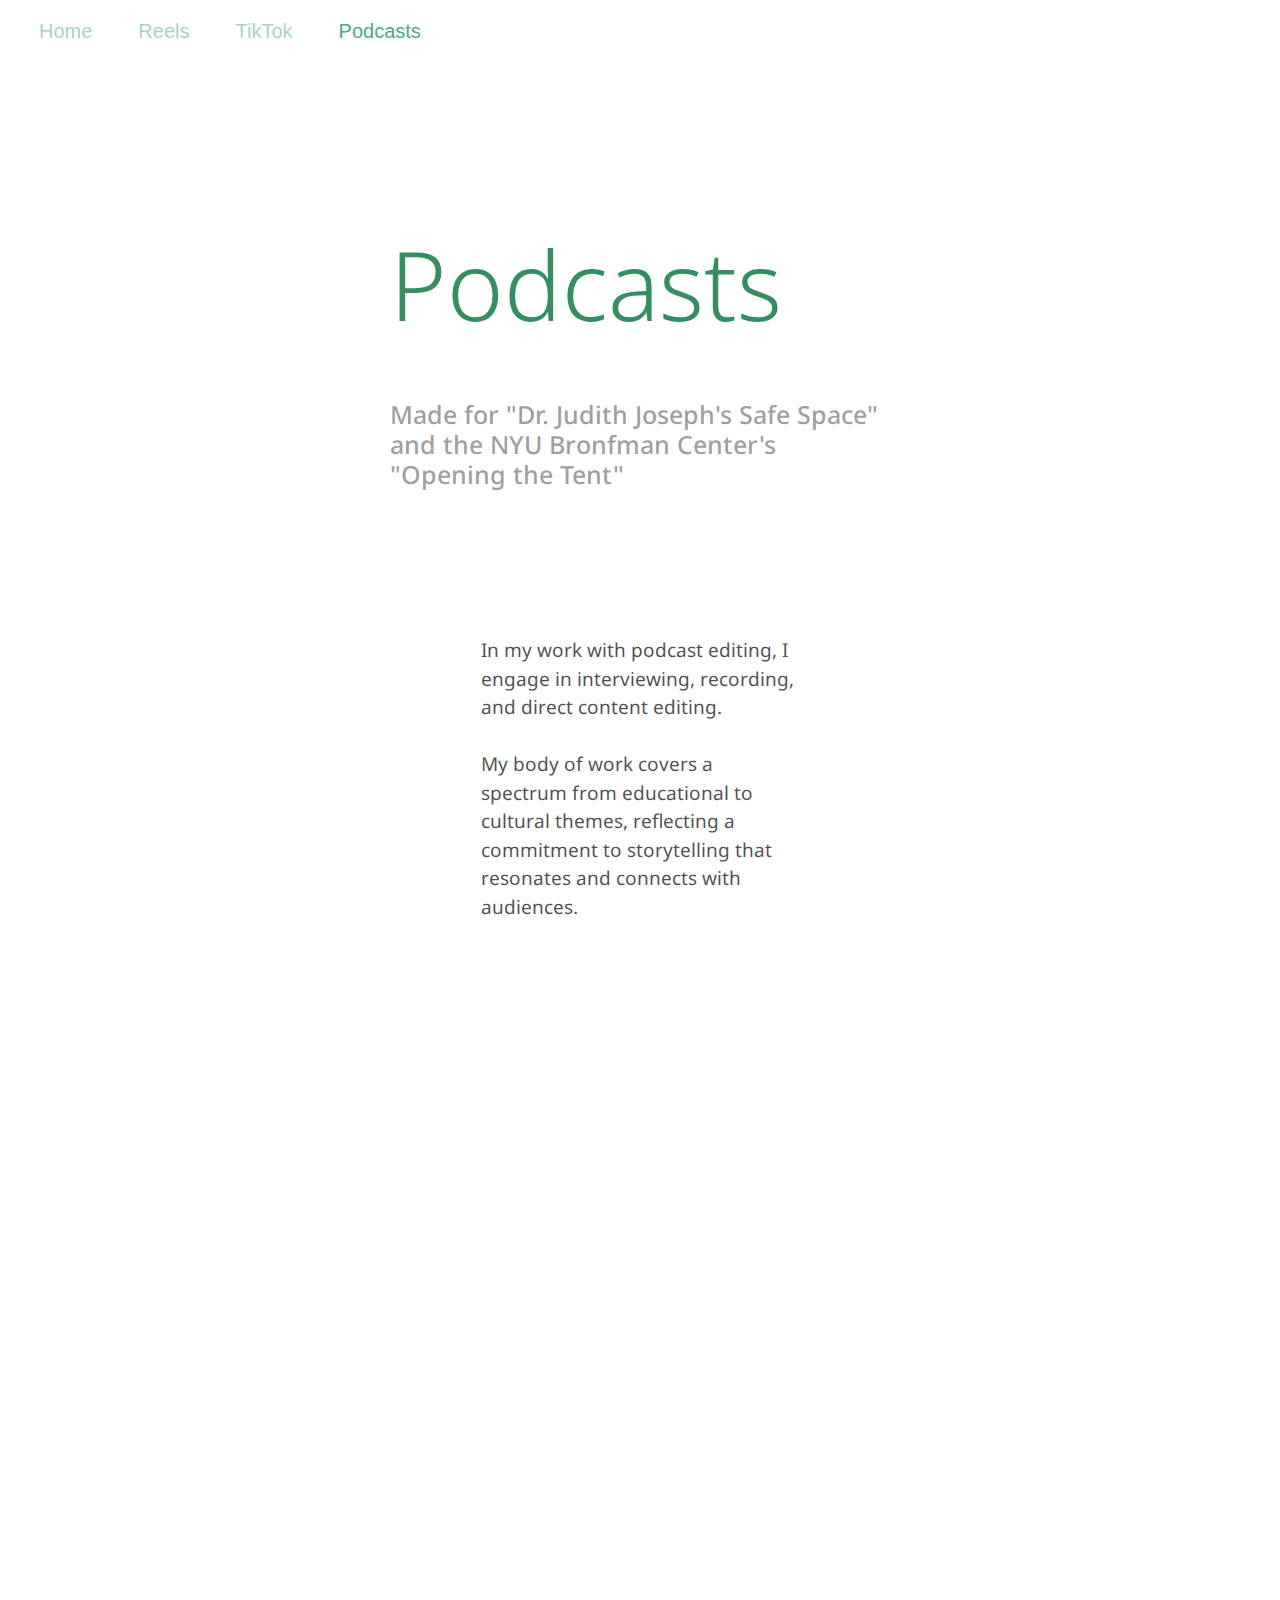
<file: Code/Podcasts.html>
<!DOCTYPE html>
<html lang="en">
  <head>
    <meta charset="UTF-8">
    <meta http-equiv="X-UA-Compatible" content="IE=edge">
    <meta name="viewport" content="width=device-width, initial-scale=1">
    <title>Bootstrap - Prebuilt Layout</title>

    <!-- Bootstrap -->
    <link href="css/bootstrap-4.4.1.css" rel="stylesheet">
    <link href="css/portfolio.css" rel="stylesheet" type="text/css">
	  
	<!-- Font stuff -->  
	<link rel="preconnect" href="https://fonts.googleapis.com">
	<link rel="preconnect" href="https://fonts.gstatic.com" crossorigin>
	<link rel="preconnect" href="https://fonts.googleapis.com">
	<link rel="preconnect" href="https://fonts.gstatic.com" crossorigin>
	<link href="https://fonts.googleapis.com/css2?family=Noto+Sans:ital@0;1&family=Nunito&family=Poppins:ital,wght@0,100;0,200;0,300;0,400;0,500;0,600;0,700;0,800;0,900;1,100;1,200;1,300;1,400;1,500;1,600;1,700;1,800;1,900&display=swap" rel="stylesheet">	
	  
	  
	  <style>
		  h1 {
			font-family: 'Poppins', sans-serif;
			padding-bottom: 50px;
			text-align: left;
		  }
		  h2 {
			font-family: 'Nunito', sans-serif;
		  }
		  h3 {
			font-family: 'Noto Sans', sans-serif;
		  }
		  h4 {
			font-family: 'Noto Sans', sans-serif;
			color: rgba(0,0,0, 0.4);
			font-size: 25px;
		  }		  
		  p {
			font-family: 'Noto Sans', sans-serif;
			font-size: 19px;
			color: rgba(0,0,0, 0.7);
			padding: 10px 91px;
		  }
    </style>

  </head>
  <body>
   <nav class="navbar navbar-expand-lg navbar-dark bg-dark">
       <div class="collapse navbar-collapse" id="navbarSupportedContent">
          <ul class="navbar-nav">
			  
             <li class="nav-item">
                <a class="nav-link" href="portfolioHome.html">Home <span class="sr-only">(current)</span></a>
             </li>
             
			  
			 <li class="nav-item">
                <a class="nav-link" href="TimeOutInsta1.html">Reels</a>
             </li>
			  
			  <li class="nav-item">
                <a class="nav-link" href="TimeOutTikTok1.html">TikTok</a>
             </li>
			  
			  <li class="nav-item active">
                <a class="nav-link" href="Podcasts.html">Podcasts</a>
             </li>
			  
			  
			 <!-- <li class="nav-item dropdown">
                <a class="nav-link dropdown-toggle" href="#" id="navbarDropdown" role="button" data-toggle="dropdown" aria-haspopup="true" aria-expanded="false">
                Social Media
                </a>
                <div class="dropdown-menu" aria-labelledby="navbarDropdown">
                   <a class="dropdown-item" href="TimeOutInsta1.html">Instagram Reels</a>
                   <a class="dropdown-item" href="TimeOutTikTok1.html">TikTok</a>
                   <!-- <div class="dropdown-divider"></div>
                   <a class="dropdown-item" href="#">Something else here</a> 
                </div>
             </li>
			  -->
             
             <!-- <li class="nav-item"> 
                <a class="nav-link disabled" href="#">Disabled</a>
             </li>
          </ul>
          <form class="form-inline my-2 my-lg-0">
             <input class="form-control mr-sm-2" type="search" placeholder="Search" aria-label="Search">
             <button class="btn btn-outline-success my-2 my-sm-0" type="submit">Search</button>
          </form> -->
       </div>
    </nav>

    <div class="jumbotron jumbotron-fluid text-center">
      <div class="profile-section">
	    <div class="header">
				<h1 class="display-1">Podcasts</h1>
			   <h4>Made for "Dr. Judith Joseph's Safe Space"<br>
			   and the NYU Bronfman Center's "Opening the Tent"</h4>
		   </div>
		   <div class="header">
				<p>In my work with podcast editing, I engage in interviewing, recording, and direct content editing. <br><br>My body of work covers a spectrum from educational to cultural themes, reflecting a commitment to storytelling that resonates and connects with audiences.</p>
	      </div>
      </div>
	</div>
		<section id="podcastBody">
			
		<!-- <h1>Dr. Judith Joseph's Safe Space Podcast</h1> -->
			
			<div class="podcast-container">
				
				<iframe style="border-radius:12px" src="https://open.spotify.com/embed/episode/2W9rc9r6mbjbJcilHF8Mc7?utm_source=generator" width="100%" height="152" frameBorder="0" allowfullscreen="" allow="autoplay; clipboard-write; encrypted-media; fullscreen; picture-in-picture" loading="lazy"></iframe>
				
				<iframe style="border-radius:12px" src="https://open.spotify.com/embed/episode/5dXcdsYZCyKM6DYrSRmTAU?utm_source=generator" width="100%" height="152" frameBorder="0" allowfullscreen="" allow="autoplay; clipboard-write; encrypted-media; fullscreen; picture-in-picture" loading="lazy"></iframe>
				
				<iframe style="border-radius:12px" src="https://open.spotify.com/embed/episode/2gwjyXI7DgrnPTKEYA5YVW?utm_source=generator" width="100%" height="152" frameBorder="0" allowfullscreen="" allow="autoplay; clipboard-write; encrypted-media; fullscreen; picture-in-picture" loading="lazy"></iframe>
			
				
			<!-- </div>
			
			  <div class="jumbotron jumbotron-fluid text-center">
       <h1 class="display-4"</h1>
		</div>
			
				<h1>The Bronfman Center's Opening the Tent Podcast</h1>
			
			<div class="video-container">
				
				<!--<audio controls>
		 			<source src="/Users/avery/Documents/Video Portfolio Website/Audio/Podcasts/Elias OTT.mp3" type="audio/mpeg">		
				</audio>
				
				<audio controls>
		 			<source src="/Users/avery/Documents/Video Portfolio Website/Audio/Podcasts/Tali OTT.mp3" type="audio/mpeg">		
				</audio>
				
				 <audio controls>
		 			<source src="/Users/avery/Documents/Video Portfolio Website/Audio/Podcasts/aaron barron ott.mp3" type="audio/mpeg">		
				</audio> -->
				
				<iframe style="border-radius:12px" src="https://open.spotify.com/embed/episode/2NrbEIJBegAT5DiAyJD8yD?utm_source=generator" width="100%" height="152" frameBorder="0" allowfullscreen="" allow="autoplay; clipboard-write; encrypted-media; fullscreen; picture-in-picture" loading="lazy"></iframe>
				
				<iframe style="border-radius:12px" src="https://open.spotify.com/embed/episode/7FW8tJcIYl9LbwA4k4nAOv?utm_source=generator" width="100%" height="152" frameBorder="0" allowfullscreen="" allow="autoplay; clipboard-write; encrypted-media; fullscreen; picture-in-picture" loading="lazy"></iframe>
				
				<iframe style="border-radius:12px" src="https://open.spotify.com/embed/episode/7ddMZmo7rvCBfkTRhj2esE?utm_source=generator" width="100%" height="152" frameBorder="0" allowfullscreen="" allow="autoplay; clipboard-write; encrypted-media; fullscreen; picture-in-picture" loading="lazy"></iframe>
			
				
			</div>

		<!-- jQuery (necessary for Bootstrap's JavaScript plugins) --> 
		<script src="js/jquery-3.4.1.min.js"></script>

		<!-- Include all compiled plugins (below), or include individual files as needed --> 
		<script src="js/popper.min.js"></script>
		<script src="js/bootstrap-4.4.1.js"></script>	

		<!-- TikTok Embed Script (Include once at the end) -->
		<script async src="https://www.tiktok.com/embed.js"></script>
	</section>
</html>
</file>
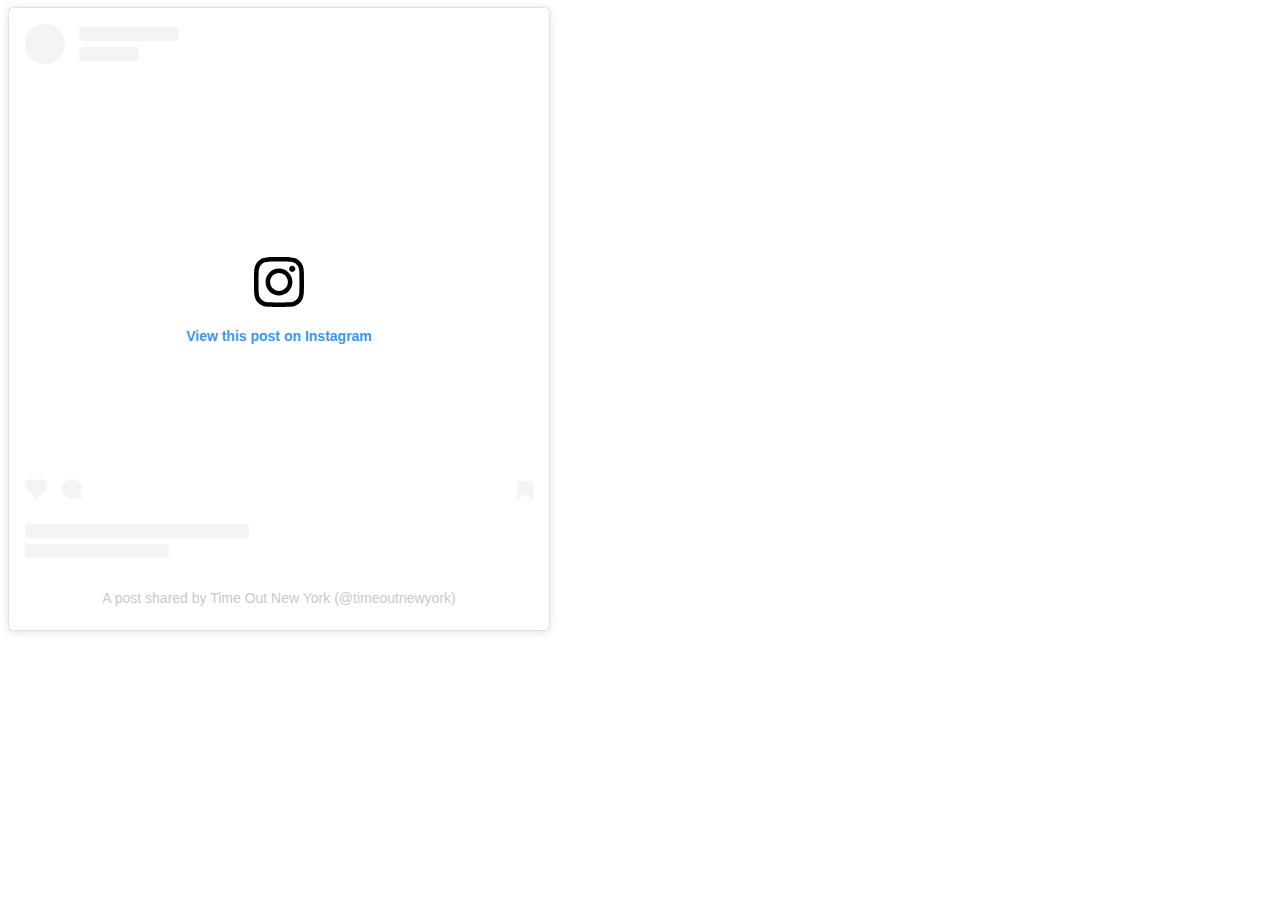
<file: Code/TEST.html>
<!DOCTYPE html>
<html>
<head>
    <title>Your Page Title</title>
    <style>
        .responsive-tiktok {
            position: relative;
            width: 100%;
            padding-top: 56.25%; /* Adjust this value based on the aspect ratio */
        }
        .responsive-tiktok iframe {
            position: absolute;
            top: 0;
            left: 0;
            width: 100%;
            height: 100%;
        }
    </style>
</head>
<body>
    
	<blockquote class="instagram-media" data-instgrm-captioned data-instgrm-permalink="https://www.instagram.com/reel/CwBWAvGNera/?utm_source=ig_embed&amp;utm_campaign=loading" data-instgrm-version="14" style=" background:#FFF; border:0; border-radius:3px; box-shadow:0 0 1px 0 rgba(0,0,0,0.5),0 1px 10px 0 rgba(0,0,0,0.15); margin: 1px; max-width:540px; min-width:326px; padding:0; width:99.375%; width:-webkit-calc(100% - 2px); width:calc(100% - 2px);"><div style="padding:16px;"> <a href="https://www.instagram.com/reel/CwBWAvGNera/?utm_source=ig_embed&amp;utm_campaign=loading" style=" background:#FFFFFF; line-height:0; padding:0 0; text-align:center; text-decoration:none; width:100%;" target="_blank"> <div style=" display: flex; flex-direction: row; align-items: center;"> <div style="background-color: #F4F4F4; border-radius: 50%; flex-grow: 0; height: 40px; margin-right: 14px; width: 40px;"></div> <div style="display: flex; flex-direction: column; flex-grow: 1; justify-content: center;"> <div style=" background-color: #F4F4F4; border-radius: 4px; flex-grow: 0; height: 14px; margin-bottom: 6px; width: 100px;"></div> <div style=" background-color: #F4F4F4; border-radius: 4px; flex-grow: 0; height: 14px; width: 60px;"></div></div></div><div style="padding: 19% 0;"></div> <div style="display:block; height:50px; margin:0 auto 12px; width:50px;"><svg width="50px" height="50px" viewBox="0 0 60 60" version="1.1" xmlns="https://www.w3.org/2000/svg" xmlns:xlink="https://www.w3.org/1999/xlink"><g stroke="none" stroke-width="1" fill="none" fill-rule="evenodd"><g transform="translate(-511.000000, -20.000000)" fill="#000000"><g><path d="M556.869,30.41 C554.814,30.41 553.148,32.076 553.148,34.131 C553.148,36.186 554.814,37.852 556.869,37.852 C558.924,37.852 560.59,36.186 560.59,34.131 C560.59,32.076 558.924,30.41 556.869,30.41 M541,60.657 C535.114,60.657 530.342,55.887 530.342,50 C530.342,44.114 535.114,39.342 541,39.342 C546.887,39.342 551.658,44.114 551.658,50 C551.658,55.887 546.887,60.657 541,60.657 M541,33.886 C532.1,33.886 524.886,41.1 524.886,50 C524.886,58.899 532.1,66.113 541,66.113 C549.9,66.113 557.115,58.899 557.115,50 C557.115,41.1 549.9,33.886 541,33.886 M565.378,62.101 C565.244,65.022 564.756,66.606 564.346,67.663 C563.803,69.06 563.154,70.057 562.106,71.106 C561.058,72.155 560.06,72.803 558.662,73.347 C557.607,73.757 556.021,74.244 553.102,74.378 C549.944,74.521 548.997,74.552 541,74.552 C533.003,74.552 532.056,74.521 528.898,74.378 C525.979,74.244 524.393,73.757 523.338,73.347 C521.94,72.803 520.942,72.155 519.894,71.106 C518.846,70.057 518.197,69.06 517.654,67.663 C517.244,66.606 516.755,65.022 516.623,62.101 C516.479,58.943 516.448,57.996 516.448,50 C516.448,42.003 516.479,41.056 516.623,37.899 C516.755,34.978 517.244,33.391 517.654,32.338 C518.197,30.938 518.846,29.942 519.894,28.894 C520.942,27.846 521.94,27.196 523.338,26.654 C524.393,26.244 525.979,25.756 528.898,25.623 C532.057,25.479 533.004,25.448 541,25.448 C548.997,25.448 549.943,25.479 553.102,25.623 C556.021,25.756 557.607,26.244 558.662,26.654 C560.06,27.196 561.058,27.846 562.106,28.894 C563.154,29.942 563.803,30.938 564.346,32.338 C564.756,33.391 565.244,34.978 565.378,37.899 C565.522,41.056 565.552,42.003 565.552,50 C565.552,57.996 565.522,58.943 565.378,62.101 M570.82,37.631 C570.674,34.438 570.167,32.258 569.425,30.349 C568.659,28.377 567.633,26.702 565.965,25.035 C564.297,23.368 562.623,22.342 560.652,21.575 C558.743,20.834 556.562,20.326 553.369,20.18 C550.169,20.033 549.148,20 541,20 C532.853,20 531.831,20.033 528.631,20.18 C525.438,20.326 523.257,20.834 521.349,21.575 C519.376,22.342 517.703,23.368 516.035,25.035 C514.368,26.702 513.342,28.377 512.574,30.349 C511.834,32.258 511.326,34.438 511.181,37.631 C511.035,40.831 511,41.851 511,50 C511,58.147 511.035,59.17 511.181,62.369 C511.326,65.562 511.834,67.743 512.574,69.651 C513.342,71.625 514.368,73.296 516.035,74.965 C517.703,76.634 519.376,77.658 521.349,78.425 C523.257,79.167 525.438,79.673 528.631,79.82 C531.831,79.965 532.853,80.001 541,80.001 C549.148,80.001 550.169,79.965 553.369,79.82 C556.562,79.673 558.743,79.167 560.652,78.425 C562.623,77.658 564.297,76.634 565.965,74.965 C567.633,73.296 568.659,71.625 569.425,69.651 C570.167,67.743 570.674,65.562 570.82,62.369 C570.966,59.17 571,58.147 571,50 C571,41.851 570.966,40.831 570.82,37.631"></path></g></g></g></svg></div><div style="padding-top: 8px;"> <div style=" color:#3897f0; font-family:Arial,sans-serif; font-size:14px; font-style:normal; font-weight:550; line-height:18px;">View this post on Instagram</div></div><div style="padding: 12.5% 0;"></div> <div style="display: flex; flex-direction: row; margin-bottom: 14px; align-items: center;"><div> <div style="background-color: #F4F4F4; border-radius: 50%; height: 12.5px; width: 12.5px; transform: translateX(0px) translateY(7px);"></div> <div style="background-color: #F4F4F4; height: 12.5px; transform: rotate(-45deg) translateX(3px) translateY(1px); width: 12.5px; flex-grow: 0; margin-right: 14px; margin-left: 2px;"></div> <div style="background-color: #F4F4F4; border-radius: 50%; height: 12.5px; width: 12.5px; transform: translateX(9px) translateY(-18px);"></div></div><div style="margin-left: 8px;"> <div style=" background-color: #F4F4F4; border-radius: 50%; flex-grow: 0; height: 20px; width: 20px;"></div> <div style=" width: 0; height: 0; border-top: 2px solid transparent; border-left: 6px solid #f4f4f4; border-bottom: 2px solid transparent; transform: translateX(16px) translateY(-4px) rotate(30deg)"></div></div><div style="margin-left: auto;"> <div style=" width: 0px; border-top: 8px solid #F4F4F4; border-right: 8px solid transparent; transform: translateY(16px);"></div> <div style=" background-color: #F4F4F4; flex-grow: 0; height: 12px; width: 16px; transform: translateY(-4px);"></div> <div style=" width: 0; height: 0; border-top: 8px solid #F4F4F4; border-left: 8px solid transparent; transform: translateY(-4px) translateX(8px);"></div></div></div> <div style="display: flex; flex-direction: column; flex-grow: 1; justify-content: center; margin-bottom: 24px;"> <div style=" background-color: #F4F4F4; border-radius: 4px; flex-grow: 0; height: 14px; margin-bottom: 6px; width: 224px;"></div> <div style=" background-color: #F4F4F4; border-radius: 4px; flex-grow: 0; height: 14px; width: 144px;"></div></div></a><p style=" color:#c9c8cd; font-family:Arial,sans-serif; font-size:14px; line-height:17px; margin-bottom:0; margin-top:8px; overflow:hidden; padding:8px 0 7px; text-align:center; text-overflow:ellipsis; white-space:nowrap;"><a href="https://www.instagram.com/reel/CwBWAvGNera/?utm_source=ig_embed&amp;utm_campaign=loading" style=" color:#c9c8cd; font-family:Arial,sans-serif; font-size:14px; font-style:normal; font-weight:normal; line-height:17px; text-decoration:none;" target="_blank">A post shared by Time Out New York (@timeoutnewyork)</a></p></div></blockquote> <script async src="//www.instagram.com/embed.js"></script>
	
    </div>

    <script async src="https://www.tiktok.com/embed.js"></script>
</body>
</html>
</file>
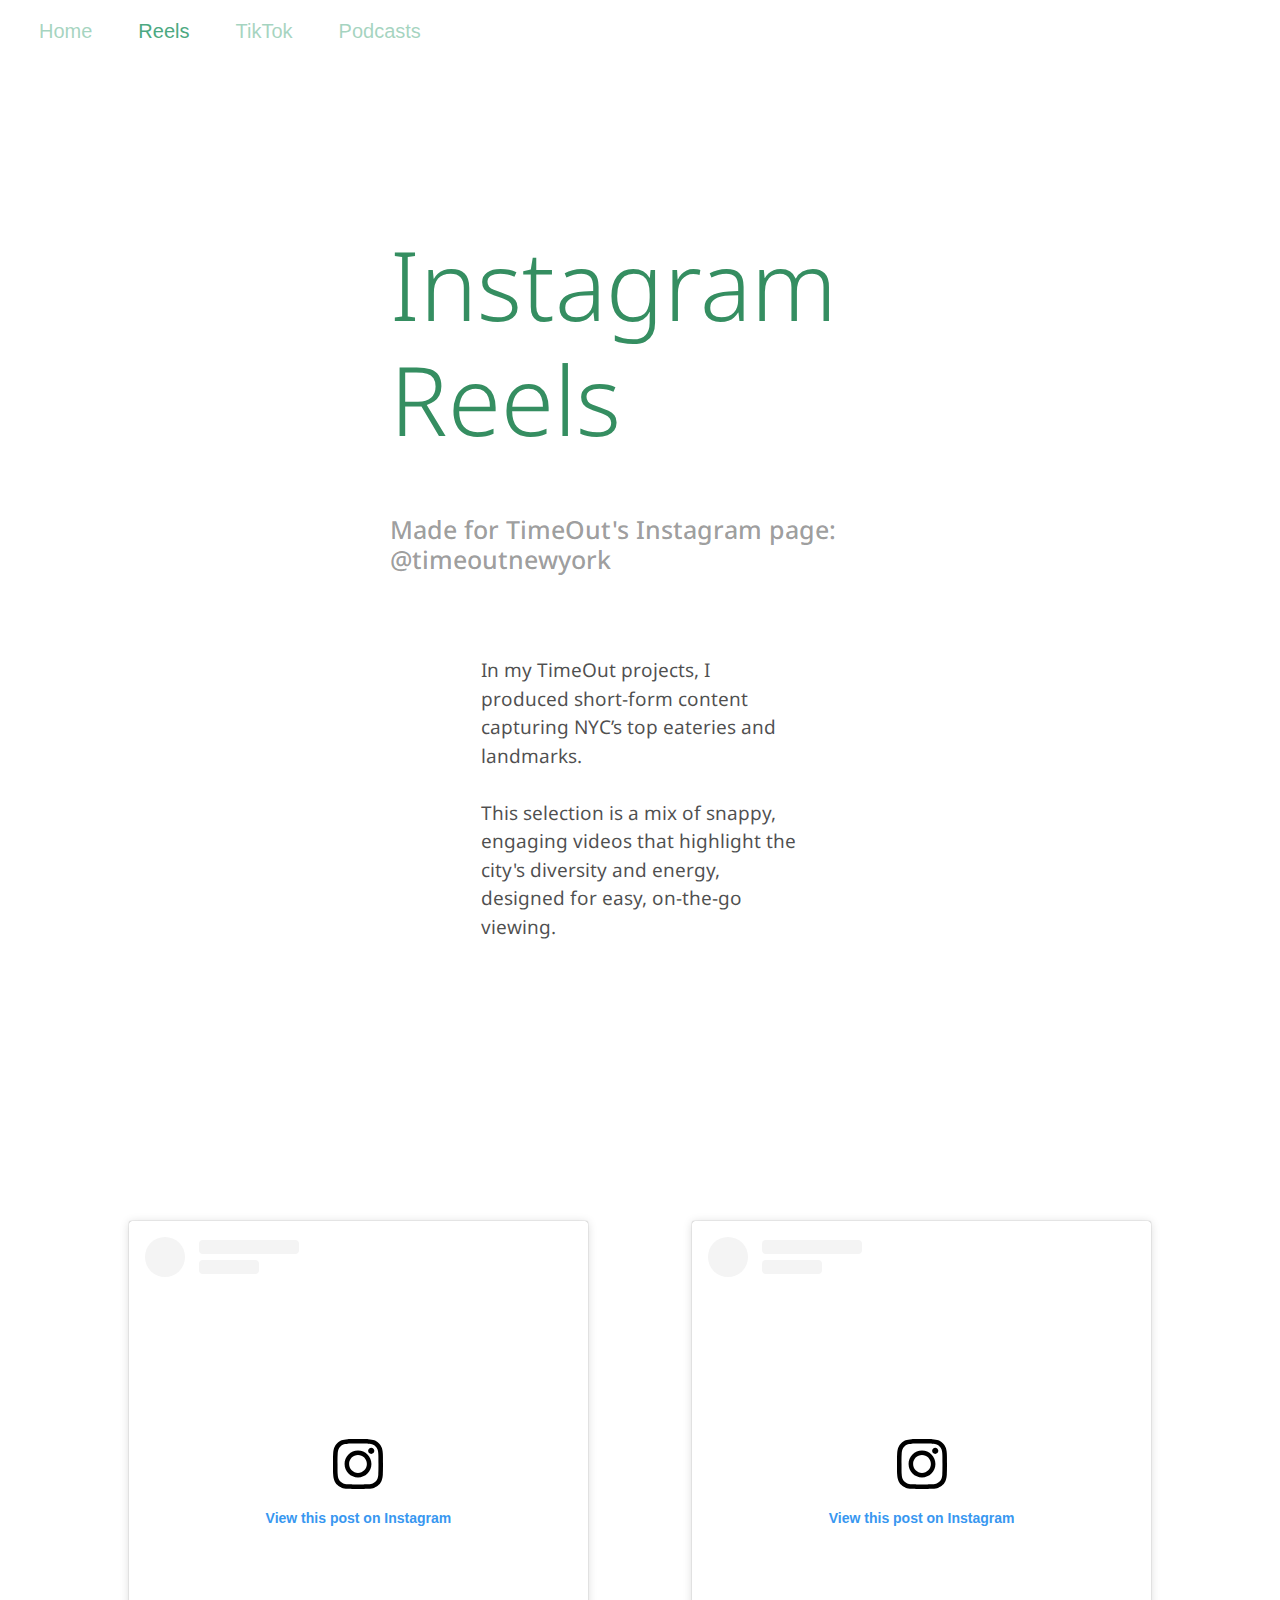
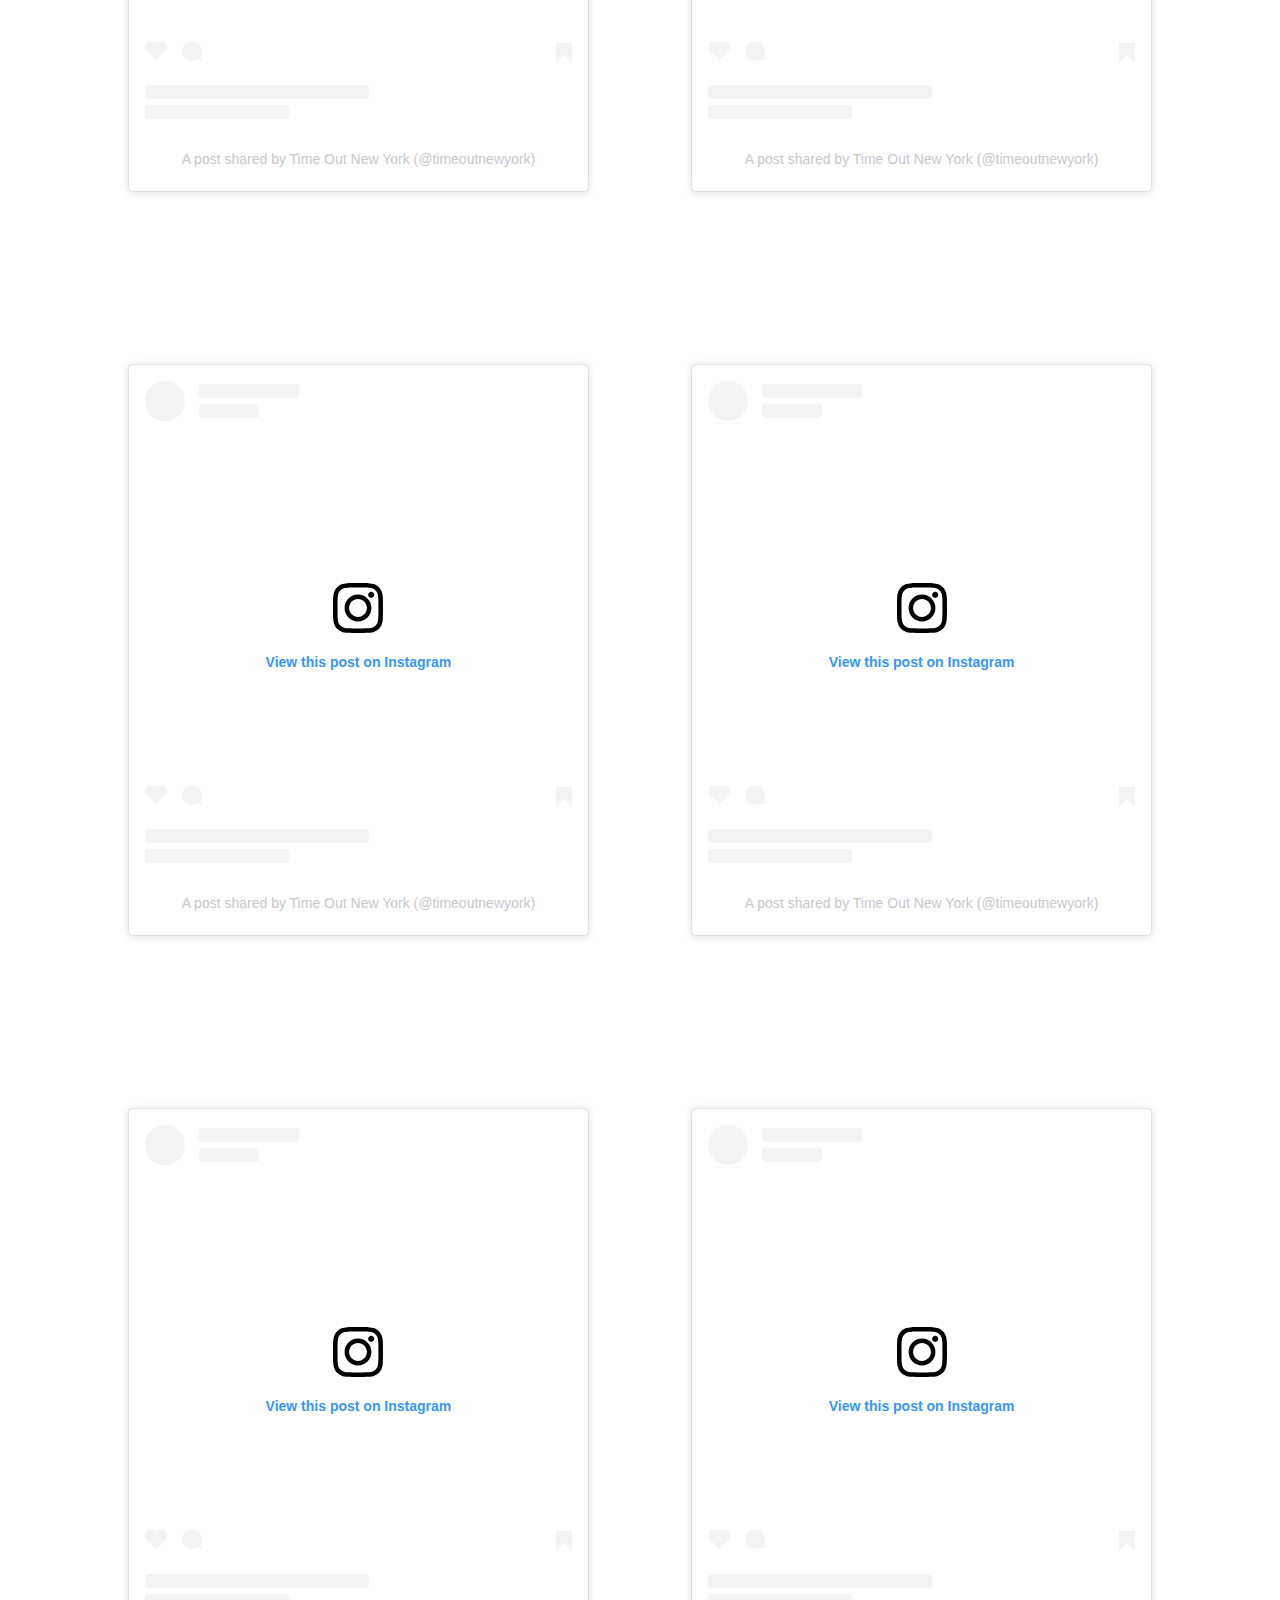
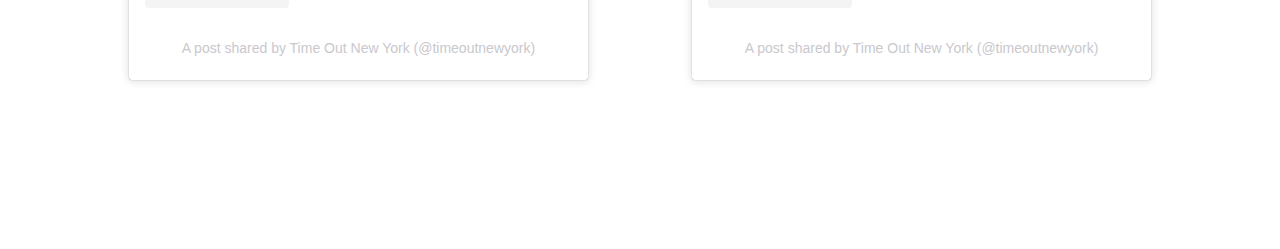
<file: Code/TimeOutInsta1.html>
<!DOCTYPE html>
<html lang="en">
  <head>
    <meta charset="UTF-8">
    <meta http-equiv="X-UA-Compatible" content="IE=edge">
    <meta name="viewport" content="width=device-width, initial-scale=1">
    <title>Avery Porges - Reels</title>

    <!-- Bootstrap -->
    <link href="css/bootstrap-4.4.1.css" rel="stylesheet">
    <link href="css/portfolio.css" rel="stylesheet" type="text/css">
	  
	<!-- Font stuff -->  
	<link rel="preconnect" href="https://fonts.googleapis.com">
	<link rel="preconnect" href="https://fonts.gstatic.com" crossorigin>
	<link rel="preconnect" href="https://fonts.googleapis.com">
	<link rel="preconnect" href="https://fonts.gstatic.com" crossorigin>
	<link href="https://fonts.googleapis.com/css2?family=Noto+Sans:ital@0;1&family=Nunito&family=Poppins:ital,wght@0,100;0,200;0,300;0,400;0,500;0,600;0,700;0,800;0,900;1,100;1,200;1,300;1,400;1,500;1,600;1,700;1,800;1,900&display=swap" rel="stylesheet">	
	  
	  
	  <style>
		  h1 {
			font-family: 'Poppins', sans-serif;
			padding-bottom: 50px;
			text-align: left;
		  }
		  h2 {
			font-family: 'Nunito', sans-serif;
		  }
		  h3 {
			font-family: 'Noto Sans', sans-serif;
		  }
		  h4 {
			font-family: 'Noto Sans', sans-serif;
			color: rgba(0,0,0, 0.4);
			font-size: 25px;
		  }		  
		  p {
			font-family: 'Noto Sans', sans-serif;
			font-size: 19px;
			color: rgba(0,0,0, 0.7);
			padding: 10px 91px;
		  }
		  
		  jumbotron .profile-section {
			  padding-bottom: 0px; 
			  text-decoration-color: #3897f0;
		  
    </style>

  </head>
  <body>
    <nav class="navbar navbar-expand-lg navbar-dark bg-dark">
       <div class="collapse navbar-collapse" id="navbarSupportedContent">
          <ul class="navbar-nav">
			  
             <li class="nav-item">
                <a class="nav-link" href="../index.html">Home <span class="sr-only">(current)</span></a>
             </li>
             
			  
			 <li class="nav-item active">
                <a class="nav-link" href="TimeOutInsta1.html">Reels</a>
             </li>
			  
			  <li class="nav-item">
                <a class="nav-link" href="TimeOutTikTok1.html">TikTok</a>
             </li>
			  
			  <li class="nav-item">
                <a class="nav-link" href="Podcasts.html">Podcasts</a>
             </li>
			  
			  
			 <!-- <li class="nav-item dropdown">
                <a class="nav-link dropdown-toggle" href="#" id="navbarDropdown" role="button" data-toggle="dropdown" aria-haspopup="true" aria-expanded="false">
                Social Media
                </a>
                <div class="dropdown-menu" aria-labelledby="navbarDropdown">
                   <a class="dropdown-item" href="TimeOutInsta1.html">Instagram Reels</a>
                   <a class="dropdown-item" href="TimeOutTikTok1.html">TikTok</a>
                   <!-- <div class="dropdown-divider"></div>
                   <a class="dropdown-item" href="#">Something else here</a> 
                </div>
             </li>
			  -->
             
             <!-- <li class="nav-item"> 
                <a class="nav-link disabled" href="#">Disabled</a>
             </li>
          </ul>
          <form class="form-inline my-2 my-lg-0">
             <input class="form-control mr-sm-2" type="search" placeholder="Search" aria-label="Search">
             <button class="btn btn-outline-success my-2 my-sm-0" type="submit">Search</button>
          </form> -->
       </div>
    </nav>

    <div class="jumbotron jumbotron-fluid text-center">
      <div class="profile-section">
	    <div class="instaHeader">
				<h1 class="display-1">Instagram Reels</h1>
			   <h4>Made for TimeOut's Instagram page:
		  <br>
		   @timeoutnewyork</h4>
		   </div>
		   <div class="instaHeader">
				<p>In my TimeOut projects, I produced short-form  content capturing NYC’s top eateries and landmarks. <br><br>
			    This selection is a mix of snappy, engaging videos that highlight the city's diversity and energy, designed for easy, on-the-go viewing.</p>
	      </div>
      </div>
	</div>
		<section id="instaBody">
			
		
			<div class="instagram-container">
				<blockquote class="instagram-media" data-instgrm-captioned data-instgrm-permalink="https://www.instagram.com/reel/Cuu-gDFhLsJ/?utm_source=ig_embed&amp;utm_campaign=loading" data-instgrm-version="14" style=" background:#FFF; border:0; border-radius:3px; box-shadow:0 0 1px 0 rgba(0,0,0,0.5),0 1px 10px 0 rgba(0,0,0,0.15); margin: 1px; max-width:540px; min-width:326px; padding:0; width:99.375%; width:-webkit-calc(100% - 2px); width:calc(100% - 2px);"><div style="padding:16px;"> <a href="https://www.instagram.com/reel/Cuu-gDFhLsJ/?utm_source=ig_embed&amp;utm_campaign=loading" style=" background:#FFFFFF; line-height:0; padding:0 0; text-align:center; text-decoration:none; width:100%;" target="_blank"> <div style=" display: flex; flex-direction: row; align-items: center;"> <div style="background-color: #F4F4F4; border-radius: 50%; flex-grow: 0; height: 40px; margin-right: 14px; width: 40px;"></div> <div style="display: flex; flex-direction: column; flex-grow: 1; justify-content: center;"> <div style=" background-color: #F4F4F4; border-radius: 4px; flex-grow: 0; height: 14px; margin-bottom: 6px; width: 100px;"></div> <div style=" background-color: #F4F4F4; border-radius: 4px; flex-grow: 0; height: 14px; width: 60px;"></div></div></div><div style="padding: 19% 0;"></div> <div style="display:block; height:50px; margin:0 auto 12px; width:50px;"><svg width="50px" height="50px" viewBox="0 0 60 60" version="1.1" xmlns="https://www.w3.org/2000/svg" xmlns:xlink="https://www.w3.org/1999/xlink"><g stroke="none" stroke-width="1" fill="none" fill-rule="evenodd"><g transform="translate(-511.000000, -20.000000)" fill="#000000"><g><path d="M556.869,30.41 C554.814,30.41 553.148,32.076 553.148,34.131 C553.148,36.186 554.814,37.852 556.869,37.852 C558.924,37.852 560.59,36.186 560.59,34.131 C560.59,32.076 558.924,30.41 556.869,30.41 M541,60.657 C535.114,60.657 530.342,55.887 530.342,50 C530.342,44.114 535.114,39.342 541,39.342 C546.887,39.342 551.658,44.114 551.658,50 C551.658,55.887 546.887,60.657 541,60.657 M541,33.886 C532.1,33.886 524.886,41.1 524.886,50 C524.886,58.899 532.1,66.113 541,66.113 C549.9,66.113 557.115,58.899 557.115,50 C557.115,41.1 549.9,33.886 541,33.886 M565.378,62.101 C565.244,65.022 564.756,66.606 564.346,67.663 C563.803,69.06 563.154,70.057 562.106,71.106 C561.058,72.155 560.06,72.803 558.662,73.347 C557.607,73.757 556.021,74.244 553.102,74.378 C549.944,74.521 548.997,74.552 541,74.552 C533.003,74.552 532.056,74.521 528.898,74.378 C525.979,74.244 524.393,73.757 523.338,73.347 C521.94,72.803 520.942,72.155 519.894,71.106 C518.846,70.057 518.197,69.06 517.654,67.663 C517.244,66.606 516.755,65.022 516.623,62.101 C516.479,58.943 516.448,57.996 516.448,50 C516.448,42.003 516.479,41.056 516.623,37.899 C516.755,34.978 517.244,33.391 517.654,32.338 C518.197,30.938 518.846,29.942 519.894,28.894 C520.942,27.846 521.94,27.196 523.338,26.654 C524.393,26.244 525.979,25.756 528.898,25.623 C532.057,25.479 533.004,25.448 541,25.448 C548.997,25.448 549.943,25.479 553.102,25.623 C556.021,25.756 557.607,26.244 558.662,26.654 C560.06,27.196 561.058,27.846 562.106,28.894 C563.154,29.942 563.803,30.938 564.346,32.338 C564.756,33.391 565.244,34.978 565.378,37.899 C565.522,41.056 565.552,42.003 565.552,50 C565.552,57.996 565.522,58.943 565.378,62.101 M570.82,37.631 C570.674,34.438 570.167,32.258 569.425,30.349 C568.659,28.377 567.633,26.702 565.965,25.035 C564.297,23.368 562.623,22.342 560.652,21.575 C558.743,20.834 556.562,20.326 553.369,20.18 C550.169,20.033 549.148,20 541,20 C532.853,20 531.831,20.033 528.631,20.18 C525.438,20.326 523.257,20.834 521.349,21.575 C519.376,22.342 517.703,23.368 516.035,25.035 C514.368,26.702 513.342,28.377 512.574,30.349 C511.834,32.258 511.326,34.438 511.181,37.631 C511.035,40.831 511,41.851 511,50 C511,58.147 511.035,59.17 511.181,62.369 C511.326,65.562 511.834,67.743 512.574,69.651 C513.342,71.625 514.368,73.296 516.035,74.965 C517.703,76.634 519.376,77.658 521.349,78.425 C523.257,79.167 525.438,79.673 528.631,79.82 C531.831,79.965 532.853,80.001 541,80.001 C549.148,80.001 550.169,79.965 553.369,79.82 C556.562,79.673 558.743,79.167 560.652,78.425 C562.623,77.658 564.297,76.634 565.965,74.965 C567.633,73.296 568.659,71.625 569.425,69.651 C570.167,67.743 570.674,65.562 570.82,62.369 C570.966,59.17 571,58.147 571,50 C571,41.851 570.966,40.831 570.82,37.631"></path></g></g></g></svg></div><div style="padding-top: 8px;"> <div style=" color:#3897f0; font-family:Arial,sans-serif; font-size:14px; font-style:normal; font-weight:550; line-height:18px;">View this post on Instagram</div></div><div style="padding: 12.5% 0;"></div> <div style="display: flex; flex-direction: row; margin-bottom: 14px; align-items: center;"><div> <div style="background-color: #F4F4F4; border-radius: 50%; height: 12.5px; width: 12.5px; transform: translateX(0px) translateY(7px);"></div> <div style="background-color: #F4F4F4; height: 12.5px; transform: rotate(-45deg) translateX(3px) translateY(1px); width: 12.5px; flex-grow: 0; margin-right: 14px; margin-left: 2px;"></div> <div style="background-color: #F4F4F4; border-radius: 50%; height: 12.5px; width: 12.5px; transform: translateX(9px) translateY(-18px);"></div></div><div style="margin-left: 8px;"> <div style=" background-color: #F4F4F4; border-radius: 50%; flex-grow: 0; height: 20px; width: 20px;"></div> <div style=" width: 0; height: 0; border-top: 2px solid transparent; border-left: 6px solid #f4f4f4; border-bottom: 2px solid transparent; transform: translateX(16px) translateY(-4px) rotate(30deg)"></div></div><div style="margin-left: auto;"> <div style=" width: 0px; border-top: 8px solid #F4F4F4; border-right: 8px solid transparent; transform: translateY(16px);"></div> <div style=" background-color: #F4F4F4; flex-grow: 0; height: 12px; width: 16px; transform: translateY(-4px);"></div> <div style=" width: 0; height: 0; border-top: 8px solid #F4F4F4; border-left: 8px solid transparent; transform: translateY(-4px) translateX(8px);"></div></div></div> <div style="display: flex; flex-direction: column; flex-grow: 1; justify-content: center; margin-bottom: 24px;"> <div style=" background-color: #F4F4F4; border-radius: 4px; flex-grow: 0; height: 14px; margin-bottom: 6px; width: 224px;"></div> <div style=" background-color: #F4F4F4; border-radius: 4px; flex-grow: 0; height: 14px; width: 144px;"></div></div></a><p style=" color:#c9c8cd; font-family:Arial,sans-serif; font-size:14px; line-height:17px; margin-bottom:0; margin-top:8px; overflow:hidden; padding:8px 0 7px; text-align:center; text-overflow:ellipsis; white-space:nowrap;"><a href="https://www.instagram.com/reel/Cuu-gDFhLsJ/?utm_source=ig_embed&amp;utm_campaign=loading" style=" color:#c9c8cd; font-family:Arial,sans-serif; font-size:14px; font-style:normal; font-weight:normal; line-height:17px; text-decoration:none;" target="_blank">A post shared by Time Out New York (@timeoutnewyork)</a></p></div></blockquote> <script async src="//www.instagram.com/embed.js"></script>
				
	
			<blockquote class="instagram-media" data-instgrm-captioned data-instgrm-permalink="https://www.instagram.com/reel/Cu5QdTnvDIl/?utm_source=ig_embed&amp;utm_campaign=loading" data-instgrm-version="14" style=" background:#FFF; border:0; border-radius:3px; box-shadow:0 0 1px 0 rgba(0,0,0,0.5),0 1px 10px 0 rgba(0,0,0,0.15); margin: 1px; max-width:540px; min-width:326px; padding:0; width:99.375%; width:-webkit-calc(100% - 2px); width:calc(100% - 2px);"><div style="padding:16px;"> <a href="https://www.instagram.com/reel/Cu5QdTnvDIl/?utm_source=ig_embed&amp;utm_campaign=loading" style=" background:#FFFFFF; line-height:0; padding:0 0; text-align:center; text-decoration:none; width:100%;" target="_blank"> <div style=" display: flex; flex-direction: row; align-items: center;"> <div style="background-color: #F4F4F4; border-radius: 50%; flex-grow: 0; height: 40px; margin-right: 14px; width: 40px;"></div> <div style="display: flex; flex-direction: column; flex-grow: 1; justify-content: center;"> <div style=" background-color: #F4F4F4; border-radius: 4px; flex-grow: 0; height: 14px; margin-bottom: 6px; width: 100px;"></div> <div style=" background-color: #F4F4F4; border-radius: 4px; flex-grow: 0; height: 14px; width: 60px;"></div></div></div><div style="padding: 19% 0;"></div> <div style="display:block; height:50px; margin:0 auto 12px; width:50px;"><svg width="50px" height="50px" viewBox="0 0 60 60" version="1.1" xmlns="https://www.w3.org/2000/svg" xmlns:xlink="https://www.w3.org/1999/xlink"><g stroke="none" stroke-width="1" fill="none" fill-rule="evenodd"><g transform="translate(-511.000000, -20.000000)" fill="#000000"><g><path d="M556.869,30.41 C554.814,30.41 553.148,32.076 553.148,34.131 C553.148,36.186 554.814,37.852 556.869,37.852 C558.924,37.852 560.59,36.186 560.59,34.131 C560.59,32.076 558.924,30.41 556.869,30.41 M541,60.657 C535.114,60.657 530.342,55.887 530.342,50 C530.342,44.114 535.114,39.342 541,39.342 C546.887,39.342 551.658,44.114 551.658,50 C551.658,55.887 546.887,60.657 541,60.657 M541,33.886 C532.1,33.886 524.886,41.1 524.886,50 C524.886,58.899 532.1,66.113 541,66.113 C549.9,66.113 557.115,58.899 557.115,50 C557.115,41.1 549.9,33.886 541,33.886 M565.378,62.101 C565.244,65.022 564.756,66.606 564.346,67.663 C563.803,69.06 563.154,70.057 562.106,71.106 C561.058,72.155 560.06,72.803 558.662,73.347 C557.607,73.757 556.021,74.244 553.102,74.378 C549.944,74.521 548.997,74.552 541,74.552 C533.003,74.552 532.056,74.521 528.898,74.378 C525.979,74.244 524.393,73.757 523.338,73.347 C521.94,72.803 520.942,72.155 519.894,71.106 C518.846,70.057 518.197,69.06 517.654,67.663 C517.244,66.606 516.755,65.022 516.623,62.101 C516.479,58.943 516.448,57.996 516.448,50 C516.448,42.003 516.479,41.056 516.623,37.899 C516.755,34.978 517.244,33.391 517.654,32.338 C518.197,30.938 518.846,29.942 519.894,28.894 C520.942,27.846 521.94,27.196 523.338,26.654 C524.393,26.244 525.979,25.756 528.898,25.623 C532.057,25.479 533.004,25.448 541,25.448 C548.997,25.448 549.943,25.479 553.102,25.623 C556.021,25.756 557.607,26.244 558.662,26.654 C560.06,27.196 561.058,27.846 562.106,28.894 C563.154,29.942 563.803,30.938 564.346,32.338 C564.756,33.391 565.244,34.978 565.378,37.899 C565.522,41.056 565.552,42.003 565.552,50 C565.552,57.996 565.522,58.943 565.378,62.101 M570.82,37.631 C570.674,34.438 570.167,32.258 569.425,30.349 C568.659,28.377 567.633,26.702 565.965,25.035 C564.297,23.368 562.623,22.342 560.652,21.575 C558.743,20.834 556.562,20.326 553.369,20.18 C550.169,20.033 549.148,20 541,20 C532.853,20 531.831,20.033 528.631,20.18 C525.438,20.326 523.257,20.834 521.349,21.575 C519.376,22.342 517.703,23.368 516.035,25.035 C514.368,26.702 513.342,28.377 512.574,30.349 C511.834,32.258 511.326,34.438 511.181,37.631 C511.035,40.831 511,41.851 511,50 C511,58.147 511.035,59.17 511.181,62.369 C511.326,65.562 511.834,67.743 512.574,69.651 C513.342,71.625 514.368,73.296 516.035,74.965 C517.703,76.634 519.376,77.658 521.349,78.425 C523.257,79.167 525.438,79.673 528.631,79.82 C531.831,79.965 532.853,80.001 541,80.001 C549.148,80.001 550.169,79.965 553.369,79.82 C556.562,79.673 558.743,79.167 560.652,78.425 C562.623,77.658 564.297,76.634 565.965,74.965 C567.633,73.296 568.659,71.625 569.425,69.651 C570.167,67.743 570.674,65.562 570.82,62.369 C570.966,59.17 571,58.147 571,50 C571,41.851 570.966,40.831 570.82,37.631"></path></g></g></g></svg></div><div style="padding-top: 8px;"> <div style=" color:#3897f0; font-family:Arial,sans-serif; font-size:14px; font-style:normal; font-weight:550; line-height:18px;">View this post on Instagram</div></div><div style="padding: 12.5% 0;"></div> <div style="display: flex; flex-direction: row; margin-bottom: 14px; align-items: center;"><div> <div style="background-color: #F4F4F4; border-radius: 50%; height: 12.5px; width: 12.5px; transform: translateX(0px) translateY(7px);"></div> <div style="background-color: #F4F4F4; height: 12.5px; transform: rotate(-45deg) translateX(3px) translateY(1px); width: 12.5px; flex-grow: 0; margin-right: 14px; margin-left: 2px;"></div> <div style="background-color: #F4F4F4; border-radius: 50%; height: 12.5px; width: 12.5px; transform: translateX(9px) translateY(-18px);"></div></div><div style="margin-left: 8px;"> <div style=" background-color: #F4F4F4; border-radius: 50%; flex-grow: 0; height: 20px; width: 20px;"></div> <div style=" width: 0; height: 0; border-top: 2px solid transparent; border-left: 6px solid #f4f4f4; border-bottom: 2px solid transparent; transform: translateX(16px) translateY(-4px) rotate(30deg)"></div></div><div style="margin-left: auto;"> <div style=" width: 0px; border-top: 8px solid #F4F4F4; border-right: 8px solid transparent; transform: translateY(16px);"></div> <div style=" background-color: #F4F4F4; flex-grow: 0; height: 12px; width: 16px; transform: translateY(-4px);"></div> <div style=" width: 0; height: 0; border-top: 8px solid #F4F4F4; border-left: 8px solid transparent; transform: translateY(-4px) translateX(8px);"></div></div></div> <div style="display: flex; flex-direction: column; flex-grow: 1; justify-content: center; margin-bottom: 24px;"> <div style=" background-color: #F4F4F4; border-radius: 4px; flex-grow: 0; height: 14px; margin-bottom: 6px; width: 224px;"></div> <div style=" background-color: #F4F4F4; border-radius: 4px; flex-grow: 0; height: 14px; width: 144px;"></div></div></a><p style=" color:#c9c8cd; font-family:Arial,sans-serif; font-size:14px; line-height:17px; margin-bottom:0; margin-top:8px; overflow:hidden; padding:8px 0 7px; text-align:center; text-overflow:ellipsis; white-space:nowrap;"><a href="https://www.instagram.com/reel/Cu5QdTnvDIl/?utm_source=ig_embed&amp;utm_campaign=loading" style=" color:#c9c8cd; font-family:Arial,sans-serif; font-size:14px; font-style:normal; font-weight:normal; line-height:17px; text-decoration:none;" target="_blank">A post shared by Time Out New York (@timeoutnewyork)</a></p></div></blockquote> <script async src="//www.instagram.com/embed.js"></script>

	
			<blockquote class="instagram-media" data-instgrm-captioned data-instgrm-permalink="https://www.instagram.com/reel/Cu7vnc_Jemh/?utm_source=ig_embed&amp;utm_campaign=loading" data-instgrm-version="14" style=" background:#FFF; border:0; border-radius:3px; box-shadow:0 0 1px 0 rgba(0,0,0,0.5),0 1px 10px 0 rgba(0,0,0,0.15); margin: 1px; max-width:540px; min-width:326px; padding:0; width:99.375%; width:-webkit-calc(100% - 2px); width:calc(100% - 2px);"><div style="padding:16px;"> <a href="https://www.instagram.com/reel/Cu7vnc_Jemh/?utm_source=ig_embed&amp;utm_campaign=loading" style=" background:#FFFFFF; line-height:0; padding:0 0; text-align:center; text-decoration:none; width:100%;" target="_blank"> <div style=" display: flex; flex-direction: row; align-items: center;"> <div style="background-color: #F4F4F4; border-radius: 50%; flex-grow: 0; height: 40px; margin-right: 14px; width: 40px;"></div> <div style="display: flex; flex-direction: column; flex-grow: 1; justify-content: center;"> <div style=" background-color: #F4F4F4; border-radius: 4px; flex-grow: 0; height: 14px; margin-bottom: 6px; width: 100px;"></div> <div style=" background-color: #F4F4F4; border-radius: 4px; flex-grow: 0; height: 14px; width: 60px;"></div></div></div><div style="padding: 19% 0;"></div> <div style="display:block; height:50px; margin:0 auto 12px; width:50px;"><svg width="50px" height="50px" viewBox="0 0 60 60" version="1.1" xmlns="https://www.w3.org/2000/svg" xmlns:xlink="https://www.w3.org/1999/xlink"><g stroke="none" stroke-width="1" fill="none" fill-rule="evenodd"><g transform="translate(-511.000000, -20.000000)" fill="#000000"><g><path d="M556.869,30.41 C554.814,30.41 553.148,32.076 553.148,34.131 C553.148,36.186 554.814,37.852 556.869,37.852 C558.924,37.852 560.59,36.186 560.59,34.131 C560.59,32.076 558.924,30.41 556.869,30.41 M541,60.657 C535.114,60.657 530.342,55.887 530.342,50 C530.342,44.114 535.114,39.342 541,39.342 C546.887,39.342 551.658,44.114 551.658,50 C551.658,55.887 546.887,60.657 541,60.657 M541,33.886 C532.1,33.886 524.886,41.1 524.886,50 C524.886,58.899 532.1,66.113 541,66.113 C549.9,66.113 557.115,58.899 557.115,50 C557.115,41.1 549.9,33.886 541,33.886 M565.378,62.101 C565.244,65.022 564.756,66.606 564.346,67.663 C563.803,69.06 563.154,70.057 562.106,71.106 C561.058,72.155 560.06,72.803 558.662,73.347 C557.607,73.757 556.021,74.244 553.102,74.378 C549.944,74.521 548.997,74.552 541,74.552 C533.003,74.552 532.056,74.521 528.898,74.378 C525.979,74.244 524.393,73.757 523.338,73.347 C521.94,72.803 520.942,72.155 519.894,71.106 C518.846,70.057 518.197,69.06 517.654,67.663 C517.244,66.606 516.755,65.022 516.623,62.101 C516.479,58.943 516.448,57.996 516.448,50 C516.448,42.003 516.479,41.056 516.623,37.899 C516.755,34.978 517.244,33.391 517.654,32.338 C518.197,30.938 518.846,29.942 519.894,28.894 C520.942,27.846 521.94,27.196 523.338,26.654 C524.393,26.244 525.979,25.756 528.898,25.623 C532.057,25.479 533.004,25.448 541,25.448 C548.997,25.448 549.943,25.479 553.102,25.623 C556.021,25.756 557.607,26.244 558.662,26.654 C560.06,27.196 561.058,27.846 562.106,28.894 C563.154,29.942 563.803,30.938 564.346,32.338 C564.756,33.391 565.244,34.978 565.378,37.899 C565.522,41.056 565.552,42.003 565.552,50 C565.552,57.996 565.522,58.943 565.378,62.101 M570.82,37.631 C570.674,34.438 570.167,32.258 569.425,30.349 C568.659,28.377 567.633,26.702 565.965,25.035 C564.297,23.368 562.623,22.342 560.652,21.575 C558.743,20.834 556.562,20.326 553.369,20.18 C550.169,20.033 549.148,20 541,20 C532.853,20 531.831,20.033 528.631,20.18 C525.438,20.326 523.257,20.834 521.349,21.575 C519.376,22.342 517.703,23.368 516.035,25.035 C514.368,26.702 513.342,28.377 512.574,30.349 C511.834,32.258 511.326,34.438 511.181,37.631 C511.035,40.831 511,41.851 511,50 C511,58.147 511.035,59.17 511.181,62.369 C511.326,65.562 511.834,67.743 512.574,69.651 C513.342,71.625 514.368,73.296 516.035,74.965 C517.703,76.634 519.376,77.658 521.349,78.425 C523.257,79.167 525.438,79.673 528.631,79.82 C531.831,79.965 532.853,80.001 541,80.001 C549.148,80.001 550.169,79.965 553.369,79.82 C556.562,79.673 558.743,79.167 560.652,78.425 C562.623,77.658 564.297,76.634 565.965,74.965 C567.633,73.296 568.659,71.625 569.425,69.651 C570.167,67.743 570.674,65.562 570.82,62.369 C570.966,59.17 571,58.147 571,50 C571,41.851 570.966,40.831 570.82,37.631"></path></g></g></g></svg></div><div style="padding-top: 8px;"> <div style=" color:#3897f0; font-family:Arial,sans-serif; font-size:14px; font-style:normal; font-weight:550; line-height:18px;">View this post on Instagram</div></div><div style="padding: 12.5% 0;"></div> <div style="display: flex; flex-direction: row; margin-bottom: 14px; align-items: center;"><div> <div style="background-color: #F4F4F4; border-radius: 50%; height: 12.5px; width: 12.5px; transform: translateX(0px) translateY(7px);"></div> <div style="background-color: #F4F4F4; height: 12.5px; transform: rotate(-45deg) translateX(3px) translateY(1px); width: 12.5px; flex-grow: 0; margin-right: 14px; margin-left: 2px;"></div> <div style="background-color: #F4F4F4; border-radius: 50%; height: 12.5px; width: 12.5px; transform: translateX(9px) translateY(-18px);"></div></div><div style="margin-left: 8px;"> <div style=" background-color: #F4F4F4; border-radius: 50%; flex-grow: 0; height: 20px; width: 20px;"></div> <div style=" width: 0; height: 0; border-top: 2px solid transparent; border-left: 6px solid #f4f4f4; border-bottom: 2px solid transparent; transform: translateX(16px) translateY(-4px) rotate(30deg)"></div></div><div style="margin-left: auto;"> <div style=" width: 0px; border-top: 8px solid #F4F4F4; border-right: 8px solid transparent; transform: translateY(16px);"></div> <div style=" background-color: #F4F4F4; flex-grow: 0; height: 12px; width: 16px; transform: translateY(-4px);"></div> <div style=" width: 0; height: 0; border-top: 8px solid #F4F4F4; border-left: 8px solid transparent; transform: translateY(-4px) translateX(8px);"></div></div></div> <div style="display: flex; flex-direction: column; flex-grow: 1; justify-content: center; margin-bottom: 24px;"> <div style=" background-color: #F4F4F4; border-radius: 4px; flex-grow: 0; height: 14px; margin-bottom: 6px; width: 224px;"></div> <div style=" background-color: #F4F4F4; border-radius: 4px; flex-grow: 0; height: 14px; width: 144px;"></div></div></a><p style=" color:#c9c8cd; font-family:Arial,sans-serif; font-size:14px; line-height:17px; margin-bottom:0; margin-top:8px; overflow:hidden; padding:8px 0 7px; text-align:center; text-overflow:ellipsis; white-space:nowrap;"><a href="https://www.instagram.com/reel/Cu7vnc_Jemh/?utm_source=ig_embed&amp;utm_campaign=loading" style=" color:#c9c8cd; font-family:Arial,sans-serif; font-size:14px; font-style:normal; font-weight:normal; line-height:17px; text-decoration:none;" target="_blank">A post shared by Time Out New York (@timeoutnewyork)</a></p></div></blockquote> <script async src="//www.instagram.com/embed.js"></script>
				
				
				<blockquote class="instagram-media" data-instgrm-captioned data-instgrm-permalink="https://www.instagram.com/reel/Cv-sCylr40b/?utm_source=ig_embed&amp;utm_campaign=loading" data-instgrm-version="14" style=" background:#FFF; border:0; border-radius:3px; box-shadow:0 0 1px 0 rgba(0,0,0,0.5),0 1px 10px 0 rgba(0,0,0,0.15); margin: 1px; max-width:540px; min-width:326px; padding:0; width:99.375%; width:-webkit-calc(100% - 2px); width:calc(100% - 2px);"><div style="padding:16px;"> <a href="https://www.instagram.com/reel/Cv-sCylr40b/?utm_source=ig_embed&amp;utm_campaign=loading" style=" background:#FFFFFF; line-height:0; padding:0 0; text-align:center; text-decoration:none; width:100%;" target="_blank"> <div style=" display: flex; flex-direction: row; align-items: center;"> <div style="background-color: #F4F4F4; border-radius: 50%; flex-grow: 0; height: 40px; margin-right: 14px; width: 40px;"></div> <div style="display: flex; flex-direction: column; flex-grow: 1; justify-content: center;"> <div style=" background-color: #F4F4F4; border-radius: 4px; flex-grow: 0; height: 14px; margin-bottom: 6px; width: 100px;"></div> <div style=" background-color: #F4F4F4; border-radius: 4px; flex-grow: 0; height: 14px; width: 60px;"></div></div></div><div style="padding: 19% 0;"></div> <div style="display:block; height:50px; margin:0 auto 12px; width:50px;"><svg width="50px" height="50px" viewBox="0 0 60 60" version="1.1" xmlns="https://www.w3.org/2000/svg" xmlns:xlink="https://www.w3.org/1999/xlink"><g stroke="none" stroke-width="1" fill="none" fill-rule="evenodd"><g transform="translate(-511.000000, -20.000000)" fill="#000000"><g><path d="M556.869,30.41 C554.814,30.41 553.148,32.076 553.148,34.131 C553.148,36.186 554.814,37.852 556.869,37.852 C558.924,37.852 560.59,36.186 560.59,34.131 C560.59,32.076 558.924,30.41 556.869,30.41 M541,60.657 C535.114,60.657 530.342,55.887 530.342,50 C530.342,44.114 535.114,39.342 541,39.342 C546.887,39.342 551.658,44.114 551.658,50 C551.658,55.887 546.887,60.657 541,60.657 M541,33.886 C532.1,33.886 524.886,41.1 524.886,50 C524.886,58.899 532.1,66.113 541,66.113 C549.9,66.113 557.115,58.899 557.115,50 C557.115,41.1 549.9,33.886 541,33.886 M565.378,62.101 C565.244,65.022 564.756,66.606 564.346,67.663 C563.803,69.06 563.154,70.057 562.106,71.106 C561.058,72.155 560.06,72.803 558.662,73.347 C557.607,73.757 556.021,74.244 553.102,74.378 C549.944,74.521 548.997,74.552 541,74.552 C533.003,74.552 532.056,74.521 528.898,74.378 C525.979,74.244 524.393,73.757 523.338,73.347 C521.94,72.803 520.942,72.155 519.894,71.106 C518.846,70.057 518.197,69.06 517.654,67.663 C517.244,66.606 516.755,65.022 516.623,62.101 C516.479,58.943 516.448,57.996 516.448,50 C516.448,42.003 516.479,41.056 516.623,37.899 C516.755,34.978 517.244,33.391 517.654,32.338 C518.197,30.938 518.846,29.942 519.894,28.894 C520.942,27.846 521.94,27.196 523.338,26.654 C524.393,26.244 525.979,25.756 528.898,25.623 C532.057,25.479 533.004,25.448 541,25.448 C548.997,25.448 549.943,25.479 553.102,25.623 C556.021,25.756 557.607,26.244 558.662,26.654 C560.06,27.196 561.058,27.846 562.106,28.894 C563.154,29.942 563.803,30.938 564.346,32.338 C564.756,33.391 565.244,34.978 565.378,37.899 C565.522,41.056 565.552,42.003 565.552,50 C565.552,57.996 565.522,58.943 565.378,62.101 M570.82,37.631 C570.674,34.438 570.167,32.258 569.425,30.349 C568.659,28.377 567.633,26.702 565.965,25.035 C564.297,23.368 562.623,22.342 560.652,21.575 C558.743,20.834 556.562,20.326 553.369,20.18 C550.169,20.033 549.148,20 541,20 C532.853,20 531.831,20.033 528.631,20.18 C525.438,20.326 523.257,20.834 521.349,21.575 C519.376,22.342 517.703,23.368 516.035,25.035 C514.368,26.702 513.342,28.377 512.574,30.349 C511.834,32.258 511.326,34.438 511.181,37.631 C511.035,40.831 511,41.851 511,50 C511,58.147 511.035,59.17 511.181,62.369 C511.326,65.562 511.834,67.743 512.574,69.651 C513.342,71.625 514.368,73.296 516.035,74.965 C517.703,76.634 519.376,77.658 521.349,78.425 C523.257,79.167 525.438,79.673 528.631,79.82 C531.831,79.965 532.853,80.001 541,80.001 C549.148,80.001 550.169,79.965 553.369,79.82 C556.562,79.673 558.743,79.167 560.652,78.425 C562.623,77.658 564.297,76.634 565.965,74.965 C567.633,73.296 568.659,71.625 569.425,69.651 C570.167,67.743 570.674,65.562 570.82,62.369 C570.966,59.17 571,58.147 571,50 C571,41.851 570.966,40.831 570.82,37.631"></path></g></g></g></svg></div><div style="padding-top: 8px;"> <div style=" color:#3897f0; font-family:Arial,sans-serif; font-size:14px; font-style:normal; font-weight:550; line-height:18px;">View this post on Instagram</div></div><div style="padding: 12.5% 0;"></div> <div style="display: flex; flex-direction: row; margin-bottom: 14px; align-items: center;"><div> <div style="background-color: #F4F4F4; border-radius: 50%; height: 12.5px; width: 12.5px; transform: translateX(0px) translateY(7px);"></div> <div style="background-color: #F4F4F4; height: 12.5px; transform: rotate(-45deg) translateX(3px) translateY(1px); width: 12.5px; flex-grow: 0; margin-right: 14px; margin-left: 2px;"></div> <div style="background-color: #F4F4F4; border-radius: 50%; height: 12.5px; width: 12.5px; transform: translateX(9px) translateY(-18px);"></div></div><div style="margin-left: 8px;"> <div style=" background-color: #F4F4F4; border-radius: 50%; flex-grow: 0; height: 20px; width: 20px;"></div> <div style=" width: 0; height: 0; border-top: 2px solid transparent; border-left: 6px solid #f4f4f4; border-bottom: 2px solid transparent; transform: translateX(16px) translateY(-4px) rotate(30deg)"></div></div><div style="margin-left: auto;"> <div style=" width: 0px; border-top: 8px solid #F4F4F4; border-right: 8px solid transparent; transform: translateY(16px);"></div> <div style=" background-color: #F4F4F4; flex-grow: 0; height: 12px; width: 16px; transform: translateY(-4px);"></div> <div style=" width: 0; height: 0; border-top: 8px solid #F4F4F4; border-left: 8px solid transparent; transform: translateY(-4px) translateX(8px);"></div></div></div> <div style="display: flex; flex-direction: column; flex-grow: 1; justify-content: center; margin-bottom: 24px;"> <div style=" background-color: #F4F4F4; border-radius: 4px; flex-grow: 0; height: 14px; margin-bottom: 6px; width: 224px;"></div> <div style=" background-color: #F4F4F4; border-radius: 4px; flex-grow: 0; height: 14px; width: 144px;"></div></div></a><p style=" color:#c9c8cd; font-family:Arial,sans-serif; font-size:14px; line-height:17px; margin-bottom:0; margin-top:8px; overflow:hidden; padding:8px 0 7px; text-align:center; text-overflow:ellipsis; white-space:nowrap;"><a href="https://www.instagram.com/reel/Cv-sCylr40b/?utm_source=ig_embed&amp;utm_campaign=loading" style=" color:#c9c8cd; font-family:Arial,sans-serif; font-size:14px; font-style:normal; font-weight:normal; line-height:17px; text-decoration:none;" target="_blank">A post shared by Time Out New York (@timeoutnewyork)</a></p></div></blockquote> <script async src="//www.instagram.com/embed.js"></script>

				<blockquote class="instagram-media" data-instgrm-captioned data-instgrm-permalink="https://www.instagram.com/reel/CwBWAvGNera/?utm_source=ig_embed&amp;utm_campaign=loading" data-instgrm-version="14" style=" background:#FFF; border:0; border-radius:3px; box-shadow:0 0 1px 0 rgba(0,0,0,0.5),0 1px 10px 0 rgba(0,0,0,0.15); margin: 1px; max-width:540px; min-width:326px; padding:0; width:99.375%; width:-webkit-calc(100% - 2px); width:calc(100% - 2px);"><div style="padding:16px;"> <a href="https://www.instagram.com/reel/CwBWAvGNera/?utm_source=ig_embed&amp;utm_campaign=loading" style=" background:#FFFFFF; line-height:0; padding:0 0; text-align:center; text-decoration:none; width:100%;" target="_blank"> <div style=" display: flex; flex-direction: row; align-items: center;"> <div style="background-color: #F4F4F4; border-radius: 50%; flex-grow: 0; height: 40px; margin-right: 14px; width: 40px;"></div> <div style="display: flex; flex-direction: column; flex-grow: 1; justify-content: center;"> <div style=" background-color: #F4F4F4; border-radius: 4px; flex-grow: 0; height: 14px; margin-bottom: 6px; width: 100px;"></div> <div style=" background-color: #F4F4F4; border-radius: 4px; flex-grow: 0; height: 14px; width: 60px;"></div></div></div><div style="padding: 19% 0;"></div> <div style="display:block; height:50px; margin:0 auto 12px; width:50px;"><svg width="50px" height="50px" viewBox="0 0 60 60" version="1.1" xmlns="https://www.w3.org/2000/svg" xmlns:xlink="https://www.w3.org/1999/xlink"><g stroke="none" stroke-width="1" fill="none" fill-rule="evenodd"><g transform="translate(-511.000000, -20.000000)" fill="#000000"><g><path d="M556.869,30.41 C554.814,30.41 553.148,32.076 553.148,34.131 C553.148,36.186 554.814,37.852 556.869,37.852 C558.924,37.852 560.59,36.186 560.59,34.131 C560.59,32.076 558.924,30.41 556.869,30.41 M541,60.657 C535.114,60.657 530.342,55.887 530.342,50 C530.342,44.114 535.114,39.342 541,39.342 C546.887,39.342 551.658,44.114 551.658,50 C551.658,55.887 546.887,60.657 541,60.657 M541,33.886 C532.1,33.886 524.886,41.1 524.886,50 C524.886,58.899 532.1,66.113 541,66.113 C549.9,66.113 557.115,58.899 557.115,50 C557.115,41.1 549.9,33.886 541,33.886 M565.378,62.101 C565.244,65.022 564.756,66.606 564.346,67.663 C563.803,69.06 563.154,70.057 562.106,71.106 C561.058,72.155 560.06,72.803 558.662,73.347 C557.607,73.757 556.021,74.244 553.102,74.378 C549.944,74.521 548.997,74.552 541,74.552 C533.003,74.552 532.056,74.521 528.898,74.378 C525.979,74.244 524.393,73.757 523.338,73.347 C521.94,72.803 520.942,72.155 519.894,71.106 C518.846,70.057 518.197,69.06 517.654,67.663 C517.244,66.606 516.755,65.022 516.623,62.101 C516.479,58.943 516.448,57.996 516.448,50 C516.448,42.003 516.479,41.056 516.623,37.899 C516.755,34.978 517.244,33.391 517.654,32.338 C518.197,30.938 518.846,29.942 519.894,28.894 C520.942,27.846 521.94,27.196 523.338,26.654 C524.393,26.244 525.979,25.756 528.898,25.623 C532.057,25.479 533.004,25.448 541,25.448 C548.997,25.448 549.943,25.479 553.102,25.623 C556.021,25.756 557.607,26.244 558.662,26.654 C560.06,27.196 561.058,27.846 562.106,28.894 C563.154,29.942 563.803,30.938 564.346,32.338 C564.756,33.391 565.244,34.978 565.378,37.899 C565.522,41.056 565.552,42.003 565.552,50 C565.552,57.996 565.522,58.943 565.378,62.101 M570.82,37.631 C570.674,34.438 570.167,32.258 569.425,30.349 C568.659,28.377 567.633,26.702 565.965,25.035 C564.297,23.368 562.623,22.342 560.652,21.575 C558.743,20.834 556.562,20.326 553.369,20.18 C550.169,20.033 549.148,20 541,20 C532.853,20 531.831,20.033 528.631,20.18 C525.438,20.326 523.257,20.834 521.349,21.575 C519.376,22.342 517.703,23.368 516.035,25.035 C514.368,26.702 513.342,28.377 512.574,30.349 C511.834,32.258 511.326,34.438 511.181,37.631 C511.035,40.831 511,41.851 511,50 C511,58.147 511.035,59.17 511.181,62.369 C511.326,65.562 511.834,67.743 512.574,69.651 C513.342,71.625 514.368,73.296 516.035,74.965 C517.703,76.634 519.376,77.658 521.349,78.425 C523.257,79.167 525.438,79.673 528.631,79.82 C531.831,79.965 532.853,80.001 541,80.001 C549.148,80.001 550.169,79.965 553.369,79.82 C556.562,79.673 558.743,79.167 560.652,78.425 C562.623,77.658 564.297,76.634 565.965,74.965 C567.633,73.296 568.659,71.625 569.425,69.651 C570.167,67.743 570.674,65.562 570.82,62.369 C570.966,59.17 571,58.147 571,50 C571,41.851 570.966,40.831 570.82,37.631"></path></g></g></g></svg></div><div style="padding-top: 8px;"> <div style=" color:#3897f0; font-family:Arial,sans-serif; font-size:14px; font-style:normal; font-weight:550; line-height:18px;">View this post on Instagram</div></div><div style="padding: 12.5% 0;"></div> <div style="display: flex; flex-direction: row; margin-bottom: 14px; align-items: center;"><div> <div style="background-color: #F4F4F4; border-radius: 50%; height: 12.5px; width: 12.5px; transform: translateX(0px) translateY(7px);"></div> <div style="background-color: #F4F4F4; height: 12.5px; transform: rotate(-45deg) translateX(3px) translateY(1px); width: 12.5px; flex-grow: 0; margin-right: 14px; margin-left: 2px;"></div> <div style="background-color: #F4F4F4; border-radius: 50%; height: 12.5px; width: 12.5px; transform: translateX(9px) translateY(-18px);"></div></div><div style="margin-left: 8px;"> <div style=" background-color: #F4F4F4; border-radius: 50%; flex-grow: 0; height: 20px; width: 20px;"></div> <div style=" width: 0; height: 0; border-top: 2px solid transparent; border-left: 6px solid #f4f4f4; border-bottom: 2px solid transparent; transform: translateX(16px) translateY(-4px) rotate(30deg)"></div></div><div style="margin-left: auto;"> <div style=" width: 0px; border-top: 8px solid #F4F4F4; border-right: 8px solid transparent; transform: translateY(16px);"></div> <div style=" background-color: #F4F4F4; flex-grow: 0; height: 12px; width: 16px; transform: translateY(-4px);"></div> <div style=" width: 0; height: 0; border-top: 8px solid #F4F4F4; border-left: 8px solid transparent; transform: translateY(-4px) translateX(8px);"></div></div></div> <div style="display: flex; flex-direction: column; flex-grow: 1; justify-content: center; margin-bottom: 24px;"> <div style=" background-color: #F4F4F4; border-radius: 4px; flex-grow: 0; height: 14px; margin-bottom: 6px; width: 224px;"></div> <div style=" background-color: #F4F4F4; border-radius: 4px; flex-grow: 0; height: 14px; width: 144px;"></div></div></a><p style=" color:#c9c8cd; font-family:Arial,sans-serif; font-size:14px; line-height:17px; margin-bottom:0; margin-top:8px; overflow:hidden; padding:8px 0 7px; text-align:center; text-overflow:ellipsis; white-space:nowrap;"><a href="https://www.instagram.com/reel/CwBWAvGNera/?utm_source=ig_embed&amp;utm_campaign=loading" style=" color:#c9c8cd; font-family:Arial,sans-serif; font-size:14px; font-style:normal; font-weight:normal; line-height:17px; text-decoration:none;" target="_blank">A post shared by Time Out New York (@timeoutnewyork)</a></p></div></blockquote> <script async src="//www.instagram.com/embed.js"></script>

				<blockquote class="instagram-media" data-instgrm-captioned data-instgrm-permalink="https://www.instagram.com/reel/Cx1MgVjMod-/?utm_source=ig_embed&amp;utm_campaign=loading" data-instgrm-version="14" style=" background:#FFF; border:0; border-radius:3px; box-shadow:0 0 1px 0 rgba(0,0,0,0.5),0 1px 10px 0 rgba(0,0,0,0.15); margin: 1px; max-width:540px; min-width:326px; padding:0; width:99.375%; width:-webkit-calc(100% - 2px); width:calc(100% - 2px);"><div style="padding:16px;"> <a href="https://www.instagram.com/reel/Cx1MgVjMod-/?utm_source=ig_embed&amp;utm_campaign=loading" style=" background:#FFFFFF; line-height:0; padding:0 0; text-align:center; text-decoration:none; width:100%;" target="_blank"> <div style=" display: flex; flex-direction: row; align-items: center;"> <div style="background-color: #F4F4F4; border-radius: 50%; flex-grow: 0; height: 40px; margin-right: 14px; width: 40px;"></div> <div style="display: flex; flex-direction: column; flex-grow: 1; justify-content: center;"> <div style=" background-color: #F4F4F4; border-radius: 4px; flex-grow: 0; height: 14px; margin-bottom: 6px; width: 100px;"></div> <div style=" background-color: #F4F4F4; border-radius: 4px; flex-grow: 0; height: 14px; width: 60px;"></div></div></div><div style="padding: 19% 0;"></div> <div style="display:block; height:50px; margin:0 auto 12px; width:50px;"><svg width="50px" height="50px" viewBox="0 0 60 60" version="1.1" xmlns="https://www.w3.org/2000/svg" xmlns:xlink="https://www.w3.org/1999/xlink"><g stroke="none" stroke-width="1" fill="none" fill-rule="evenodd"><g transform="translate(-511.000000, -20.000000)" fill="#000000"><g><path d="M556.869,30.41 C554.814,30.41 553.148,32.076 553.148,34.131 C553.148,36.186 554.814,37.852 556.869,37.852 C558.924,37.852 560.59,36.186 560.59,34.131 C560.59,32.076 558.924,30.41 556.869,30.41 M541,60.657 C535.114,60.657 530.342,55.887 530.342,50 C530.342,44.114 535.114,39.342 541,39.342 C546.887,39.342 551.658,44.114 551.658,50 C551.658,55.887 546.887,60.657 541,60.657 M541,33.886 C532.1,33.886 524.886,41.1 524.886,50 C524.886,58.899 532.1,66.113 541,66.113 C549.9,66.113 557.115,58.899 557.115,50 C557.115,41.1 549.9,33.886 541,33.886 M565.378,62.101 C565.244,65.022 564.756,66.606 564.346,67.663 C563.803,69.06 563.154,70.057 562.106,71.106 C561.058,72.155 560.06,72.803 558.662,73.347 C557.607,73.757 556.021,74.244 553.102,74.378 C549.944,74.521 548.997,74.552 541,74.552 C533.003,74.552 532.056,74.521 528.898,74.378 C525.979,74.244 524.393,73.757 523.338,73.347 C521.94,72.803 520.942,72.155 519.894,71.106 C518.846,70.057 518.197,69.06 517.654,67.663 C517.244,66.606 516.755,65.022 516.623,62.101 C516.479,58.943 516.448,57.996 516.448,50 C516.448,42.003 516.479,41.056 516.623,37.899 C516.755,34.978 517.244,33.391 517.654,32.338 C518.197,30.938 518.846,29.942 519.894,28.894 C520.942,27.846 521.94,27.196 523.338,26.654 C524.393,26.244 525.979,25.756 528.898,25.623 C532.057,25.479 533.004,25.448 541,25.448 C548.997,25.448 549.943,25.479 553.102,25.623 C556.021,25.756 557.607,26.244 558.662,26.654 C560.06,27.196 561.058,27.846 562.106,28.894 C563.154,29.942 563.803,30.938 564.346,32.338 C564.756,33.391 565.244,34.978 565.378,37.899 C565.522,41.056 565.552,42.003 565.552,50 C565.552,57.996 565.522,58.943 565.378,62.101 M570.82,37.631 C570.674,34.438 570.167,32.258 569.425,30.349 C568.659,28.377 567.633,26.702 565.965,25.035 C564.297,23.368 562.623,22.342 560.652,21.575 C558.743,20.834 556.562,20.326 553.369,20.18 C550.169,20.033 549.148,20 541,20 C532.853,20 531.831,20.033 528.631,20.18 C525.438,20.326 523.257,20.834 521.349,21.575 C519.376,22.342 517.703,23.368 516.035,25.035 C514.368,26.702 513.342,28.377 512.574,30.349 C511.834,32.258 511.326,34.438 511.181,37.631 C511.035,40.831 511,41.851 511,50 C511,58.147 511.035,59.17 511.181,62.369 C511.326,65.562 511.834,67.743 512.574,69.651 C513.342,71.625 514.368,73.296 516.035,74.965 C517.703,76.634 519.376,77.658 521.349,78.425 C523.257,79.167 525.438,79.673 528.631,79.82 C531.831,79.965 532.853,80.001 541,80.001 C549.148,80.001 550.169,79.965 553.369,79.82 C556.562,79.673 558.743,79.167 560.652,78.425 C562.623,77.658 564.297,76.634 565.965,74.965 C567.633,73.296 568.659,71.625 569.425,69.651 C570.167,67.743 570.674,65.562 570.82,62.369 C570.966,59.17 571,58.147 571,50 C571,41.851 570.966,40.831 570.82,37.631"></path></g></g></g></svg></div><div style="padding-top: 8px;"> <div style=" color:#3897f0; font-family:Arial,sans-serif; font-size:14px; font-style:normal; font-weight:550; line-height:18px;">View this post on Instagram</div></div><div style="padding: 12.5% 0;"></div> <div style="display: flex; flex-direction: row; margin-bottom: 14px; align-items: center;"><div> <div style="background-color: #F4F4F4; border-radius: 50%; height: 12.5px; width: 12.5px; transform: translateX(0px) translateY(7px);"></div> <div style="background-color: #F4F4F4; height: 12.5px; transform: rotate(-45deg) translateX(3px) translateY(1px); width: 12.5px; flex-grow: 0; margin-right: 14px; margin-left: 2px;"></div> <div style="background-color: #F4F4F4; border-radius: 50%; height: 12.5px; width: 12.5px; transform: translateX(9px) translateY(-18px);"></div></div><div style="margin-left: 8px;"> <div style=" background-color: #F4F4F4; border-radius: 50%; flex-grow: 0; height: 20px; width: 20px;"></div> <div style=" width: 0; height: 0; border-top: 2px solid transparent; border-left: 6px solid #f4f4f4; border-bottom: 2px solid transparent; transform: translateX(16px) translateY(-4px) rotate(30deg)"></div></div><div style="margin-left: auto;"> <div style=" width: 0px; border-top: 8px solid #F4F4F4; border-right: 8px solid transparent; transform: translateY(16px);"></div> <div style=" background-color: #F4F4F4; flex-grow: 0; height: 12px; width: 16px; transform: translateY(-4px);"></div> <div style=" width: 0; height: 0; border-top: 8px solid #F4F4F4; border-left: 8px solid transparent; transform: translateY(-4px) translateX(8px);"></div></div></div> <div style="display: flex; flex-direction: column; flex-grow: 1; justify-content: center; margin-bottom: 24px;"> <div style=" background-color: #F4F4F4; border-radius: 4px; flex-grow: 0; height: 14px; margin-bottom: 6px; width: 224px;"></div> <div style=" background-color: #F4F4F4; border-radius: 4px; flex-grow: 0; height: 14px; width: 144px;"></div></div></a><p style=" color:#c9c8cd; font-family:Arial,sans-serif; font-size:14px; line-height:17px; margin-bottom:0; margin-top:8px; overflow:hidden; padding:8px 0 7px; text-align:center; text-overflow:ellipsis; white-space:nowrap;"><a href="https://www.instagram.com/reel/Cx1MgVjMod-/?utm_source=ig_embed&amp;utm_campaign=loading" style=" color:#c9c8cd; font-family:Arial,sans-serif; font-size:14px; font-style:normal; font-weight:normal; line-height:17px; text-decoration:none;" target="_blank">A post shared by Time Out New York (@timeoutnewyork)</a></p></div></blockquote> <script async src="//www.instagram.com/embed.js"></script>
				
			</div>
			
		</section>
		
		<!-- jQuery (necessary for Bootstrap's JavaScript plugins) --> 
		<script src="js/jquery-3.4.1.min.js"></script>

		<!-- Include all compiled plugins (below), or include individual files as needed --> 
		<script src="js/popper.min.js"></script>
		<script src="js/bootstrap-4.4.1.js"></script>

		<!-- TikTok Embed Script (Include once at the end) -->
		<script async src="https://www.tiktok.com/embed.js"></script>
	</section>
</html>
</file>
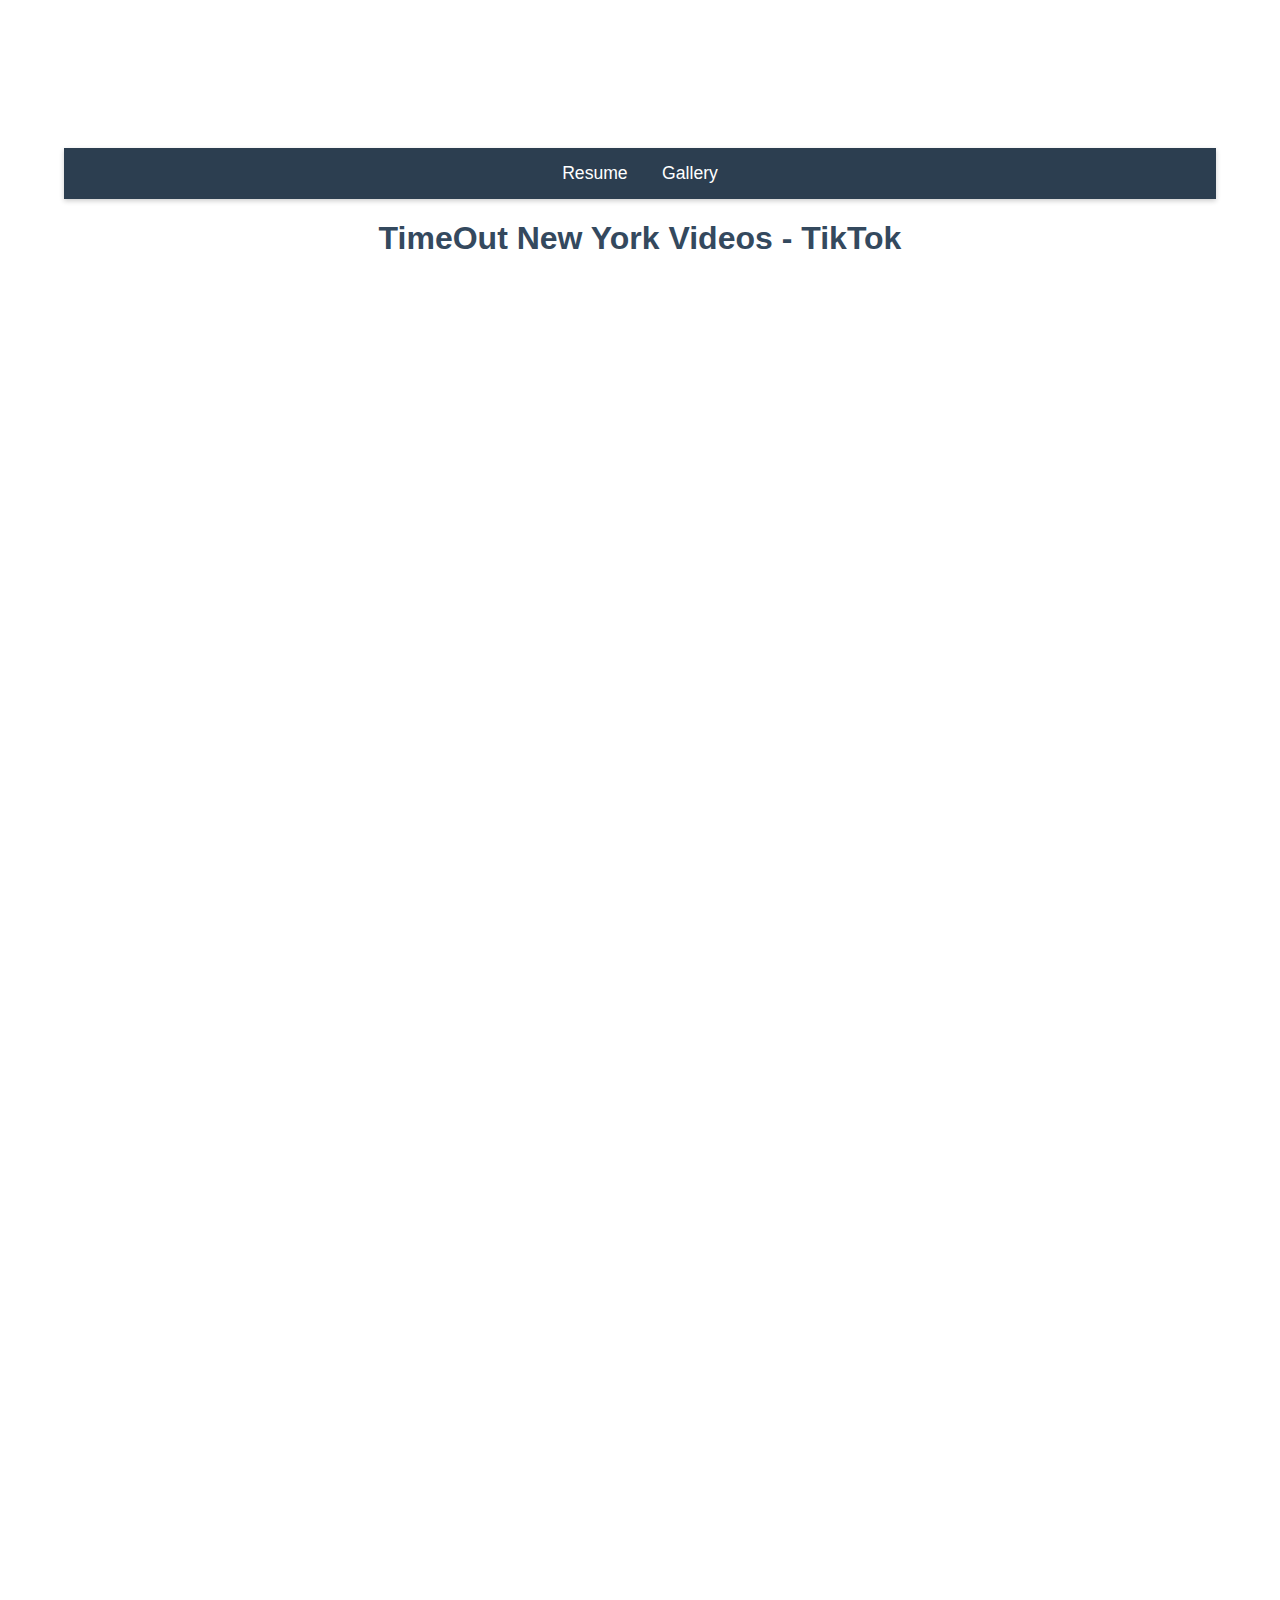
<file: Code/TimeOutTikTok.html>
<!DOCTYPE html>
<html>
	<section id="gallery">
	<head>
		<title>My Video Portfolio</title>
		<link rel="stylesheet" type="text/css" href="css/portfolio.css">
		<link href="css/portfolio.css" rel="stylesheet" type="text/css">
	</head>
	<body>
		<header>
			<nav>
				<ul>
					<li><a href="#resume">Resume</a></li>
					<li><a href="#gallery">Gallery</a></li>
				</ul>
			</nav>
		</header>
		<section id="resume">
		<h1>TimeOut New York Videos - TikTok</h1>
			
			

			<div class="video-container">
				<!-- Embed for '16 Handles x Junior' -->
				<div class="video">
					<blockquote class="tiktok-embed" cite="https://www.tiktok.com/@timeoutnewyork/video/7111835733979057451" data-video-id="7111835733979057451" style="max-width: 20%;min-width: 325px;">
						<section> <!-- Content from TikTok --> </section>
					</blockquote>
				</div>

			<!-- Embed for 'JaJaJa ChocoTaco' -->
			<div class="video">
				<blockquote class="tiktok-embed" cite="https://www.tiktok.com/@timeoutnewyork/video/7130727532940234030" data-video-id="7130727532940234030" style="max-width: 20%;min-width: 325px;">
					<section> <!-- Content from TikTok --> </section>
				</blockquote>
			</div>

			<!-- Additional video embeds -->

			<!-- Embed for 'Wolves Sleepover' -->
			<div class="video">
				<blockquote class="tiktok-embed" cite="https://www.tiktok.com/@timeoutnewyork/video/7244663300590554410" data-video-id="7244663300590554410" style="max-width: 20%;min-width: 325px;">
					<section> <!-- Content from TikTok --> </section>
				</blockquote>
			</div>

			<!-- Embed for 'Thai Iced Tea Cookies' -->
			<div class="video">
				<blockquote class="tiktok-embed" cite="https://www.tiktok.com/@timeoutnewyork/video/7244987592582679854" data-video-id="7244987592582679854" style="max-width: 20%;min-width: 325px;">
					<section> <!-- Content from TikTok --> </section>
				</blockquote>
			</div>

			<!-- Embed for 'Brooklyn Botanical Garden' -->
			<div class="video">
				<blockquote class="tiktok-embed" cite="https://www.tiktok.com/@timeoutnewyork/video/7247249222913903914" data-video-id="7247249222913903914" style="max-width: 20%;min-width: 325px;">
					<section> <!-- Content from TikTok --> </section>
				</blockquote>
			</div>

			<!-- Embed for 'Pepsi Sauce' -->
			<div class="video">
				<blockquote class="tiktok-embed" cite="https://www.tiktok.com/@timeoutnewyork/video/7249464361981529390" data-video-id="7249464361981529390" style="max-width: 20%;min-width: 325px;">
					<section> <!-- Content from TikTok --> </section>
				</blockquote>
			</div>

			<!-- Embed for 'The Peter Squares' -->
			<div class="video">
				<blockquote class="tiktok-embed" cite="https://www.tiktok.com/@timeoutnewyork/video/7252768983546416426" data-video-id="7252768983546416426" style="max-width: 20%;min-width: 325px;">
					<section> <!-- Content from TikTok --> </section>
				</blockquote>
			</div>

			<!-- Embed for 'TimeOut Office Favorite Activities' -->
			<div class="video">
				<blockquote class="tiktok-embed" cite="https://www.tiktok.com/@timeoutnewyork/video/7254568079923891499" data-video-id="7254568079923891499" style="max-width: 20%;min-width: 325px;">
					<section> <!-- Content from TikTok --> </section>
				</blockquote>
			</div>

			<!-- Embed for 'Titanic Arch' -->
			<div class="video">
				<blockquote class="tiktok-embed" cite="https://www.tiktok.com/@timeoutnewyork/video/7257266597591715118" data-video-id="7257266597591715118" style="max-width: 20%;min-width: 325px;">
					<section> <!-- Content from TikTok --> </section>
				</blockquote>
			</div>

			<!-- Embed for 'Tea Around The City' -->
			<div class="video">
				<blockquote class="tiktok-embed" cite="https://www.tiktok.com/@timeoutnewyork/video/7259435287300885802" data-video-id="7259435287300885802" style="max-width: 20%;min-width: 325px;">
					<section> <!-- Content from TikTok --> </section>
				</blockquote>
			</div>

			<!-- Embed for 'Hōseki Omakase' -->
			<div class="video">
				<blockquote class="tiktok-embed" cite="https://www.tiktok.com/@timeoutnewyork/video/7262078211213757738" data-video-id="7262078211213757738" style="max-width: 20%;min-width: 325px;">
					<section> <!-- Content from TikTok --> </section>
				</blockquote>
			</div>

			<!-- Embed for 'Hip Hop Til Infinity' -->
			<div class="video">
				<blockquote class="tiktok-embed" cite="https://www.tiktok.com/@timeoutnewyork/video/7262830659926838574" data-video-id="7262830659926838574" style="max-width: 20%;min-width: 325px;">
					<section> <!-- Content from TikTok --> </section>
				</blockquote>
			</div>

			<!-- Embed for 'The Redhook Trolley' -->
			<div class="video">
				<blockquote class="tiktok-embed" cite="https://www.tiktok.com/@timeoutnewyork/video/7268038926043041067" data-video-id="7268038926043041067" style="max-width: 20%;min-width: 325px;">
					<section> <!-- Content from TikTok --> </section>
				</blockquote>
			</div>

			<!-- Embed for 'Defying Gravi-Tea at the Plaza Hotel' -->
			<div class="video">
				<blockquote class="tiktok-embed" cite="https://www.tiktok.com/@timeoutnewyork/video/7290927507568905518" data-video-id="7290927507568905518" style="max-width: 20%;min-width: 325px;">
					<section> <!-- Content from TikTok --> </section>
				</blockquote>
			</div>
		</div>

		<!-- TikTok Embed Script (Include once at the end) -->
		<script async src="https://www.tiktok.com/embed.js"></script>
	</section>
</html>
</file>
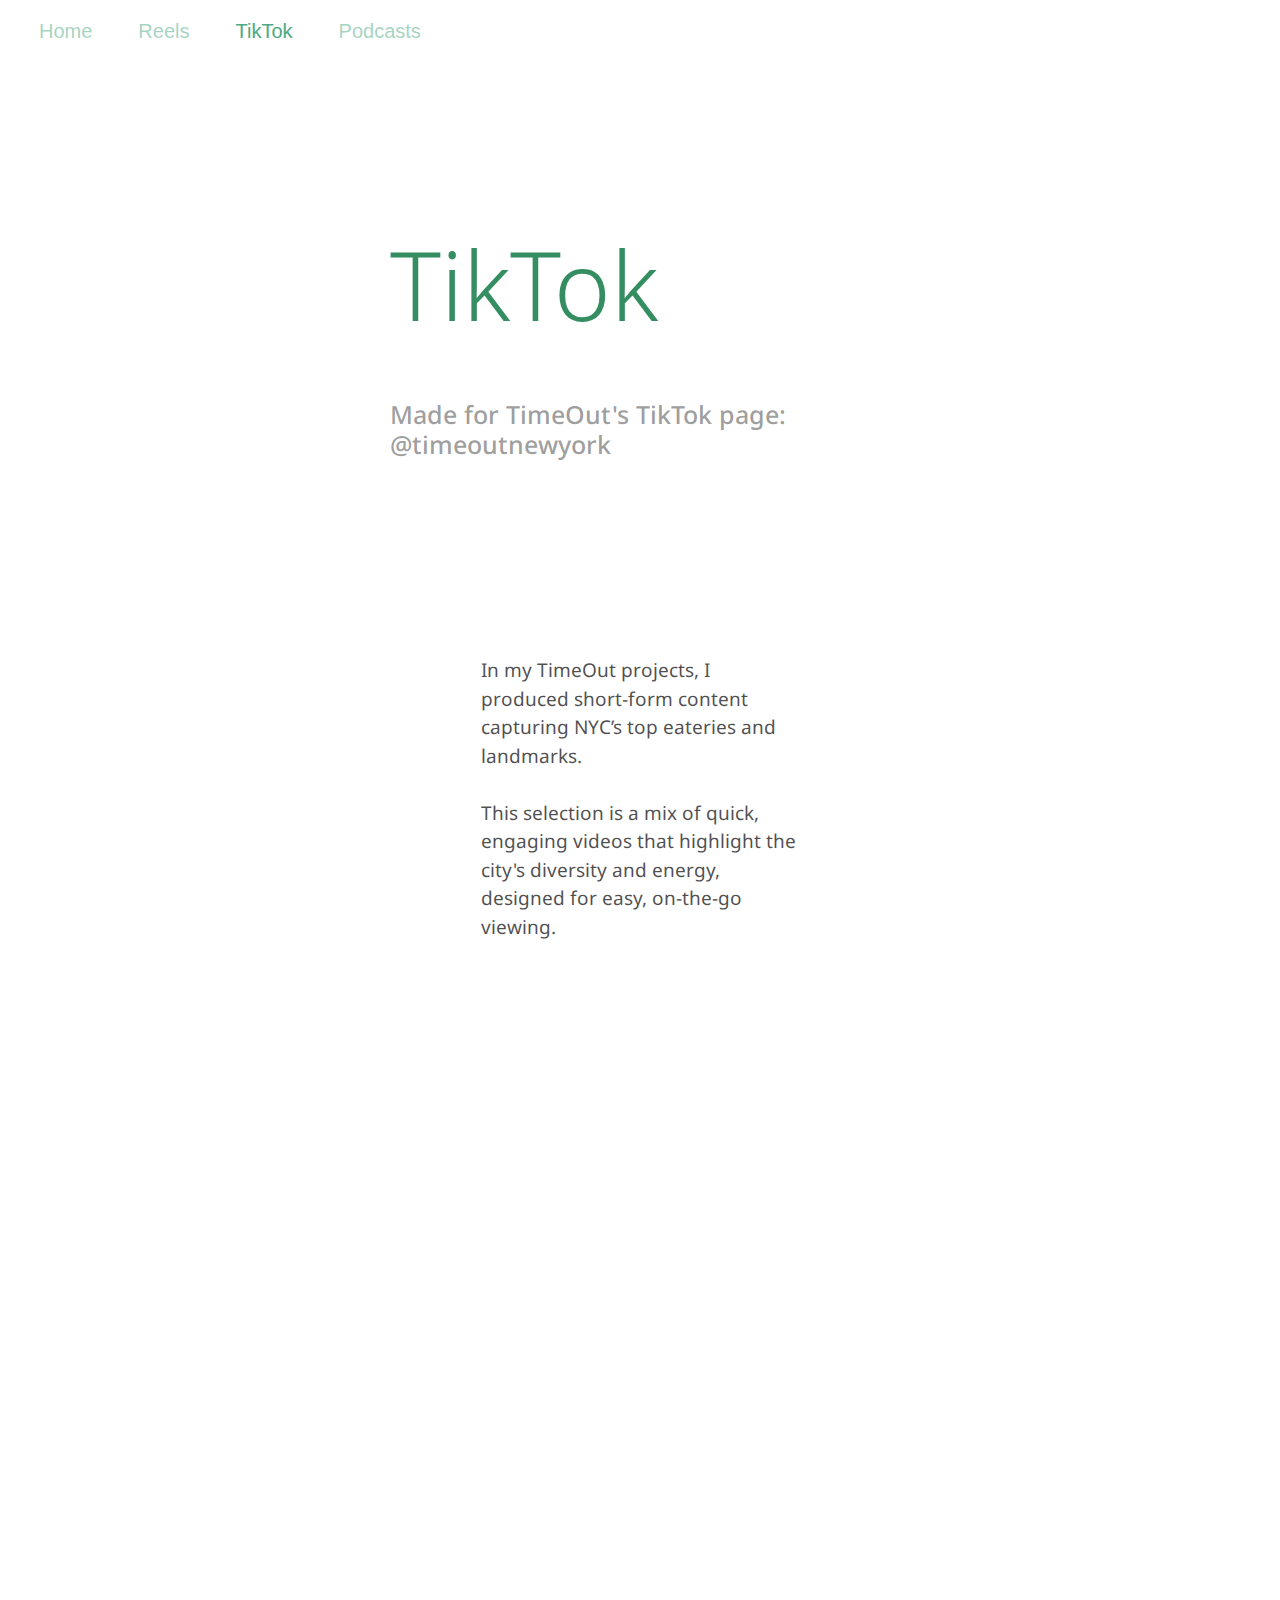
<file: Code/TimeOutTikTok1.html>
<!DOCTYPE html>
<html lang="en">
  <head>
    <meta charset="UTF-8">
    <meta http-equiv="X-UA-Compatible" content="IE=edge">
    <meta name="viewport" content="width=device-width, initial-scale=1">
    <title>Bootstrap - Prebuilt Layout</title>

    <!-- Bootstrap -->
    <link href="css/bootstrap-4.4.1.css" rel="stylesheet">
    <link href="css/portfolio.css" rel="stylesheet" type="text/css">
	  
	<!-- Font stuff -->  
	<link rel="preconnect" href="https://fonts.googleapis.com">
	<link rel="preconnect" href="https://fonts.gstatic.com" crossorigin>
	<link rel="preconnect" href="https://fonts.googleapis.com">
	<link rel="preconnect" href="https://fonts.gstatic.com" crossorigin>
	<link href="https://fonts.googleapis.com/css2?family=Noto+Sans:ital@0;1&family=Nunito&family=Poppins:ital,wght@0,100;0,200;0,300;0,400;0,500;0,600;0,700;0,800;0,900;1,100;1,200;1,300;1,400;1,500;1,600;1,700;1,800;1,900&display=swap" rel="stylesheet">	
	  
	  
	  <style>
		  h1 {
			font-family: 'Poppins', sans-serif;
			padding-bottom: 50px;
			text-align: left;
		  }
		  h2 {
			font-family: 'Nunito', sans-serif;
		  }
		  h3 {
			font-family: 'Noto Sans', sans-serif;
		  }
		  h4 {
			font-family: 'Noto Sans', sans-serif;
			color: rgba(0,0,0, 0.4);
			font-size: 25px;
		  }		  
		  p {
			font-family: 'Noto Sans', sans-serif;
			font-size: 19px;
			color: rgba(0,0,0, 0.7);
			padding: 10px 91px;
		  }
    </style>

  </head>
  <body>
    <nav class="navbar navbar-expand-lg navbar-dark bg-dark">
       <div class="collapse navbar-collapse" id="navbarSupportedContent">
          <ul class="navbar-nav">
			  
             <li class="nav-item">
                <a class="nav-link" href="../index.html">Home <span class="sr-only">(current)</span></a>
             </li>
             
			  
			 <li class="nav-item">
                <a class="nav-link" href="TimeOutInsta1.html">Reels</a>
             </li>
			  
			  <li class="nav-item active">
                <a class="nav-link" href="TimeOutTikTok1.html">TikTok</a>
             </li>
			  
			  <li class="nav-item">
                <a class="nav-link" href="Podcasts.html">Podcasts</a>
             </li>
			  
			  
			 <!-- <li class="nav-item dropdown">
                <a class="nav-link dropdown-toggle" href="#" id="navbarDropdown" role="button" data-toggle="dropdown" aria-haspopup="true" aria-expanded="false">
                Social Media
                </a>
                <div class="dropdown-menu" aria-labelledby="navbarDropdown">
                   <a class="dropdown-item" href="TimeOutInsta1.html">Instagram Reels</a>
                   <a class="dropdown-item" href="TimeOutTikTok1.html">TikTok</a>
                   <!-- <div class="dropdown-divider"></div>
                   <a class="dropdown-item" href="#">Something else here</a> 
                </div>
             </li>
			  -->
             
             <!-- <li class="nav-item"> 
                <a class="nav-link disabled" href="#">Disabled</a>
             </li>
          </ul>
          <form class="form-inline my-2 my-lg-0">
             <input class="form-control mr-sm-2" type="search" placeholder="Search" aria-label="Search">
             <button class="btn btn-outline-success my-2 my-sm-0" type="submit">Search</button>
          </form> -->
       </div>
    </nav>

    <div class="jumbotron jumbotron-fluid text-center">
      <div class="profile-section">
	    <div class="instaHeader">
		  <h1 class="display-1">TikTok </h1>
			   <h4>Made for TimeOut's TikTok page:
				<br> @timeoutnewyork</h4>
		   </div>
		   <div class="instaHeader">
				<p>In my TimeOut projects, I produced short-form content capturing NYC’s top eateries and landmarks. <br><br>This selection is a mix of quick, engaging videos that highlight the city's diversity and energy, designed for easy, on-the-go viewing.</p>
	      </div>
      </div>
	</div>
		<section id="resume">


			<div class="video-container">
				
			<!-- Favorite Subway Station -->
			<div class="video">
				<blockquote class="tiktok-embed" cite="https://www.tiktok.com/@timeoutnewyork/video/7332982237169847595" data-video-id="7332982237169847595" autoplay= "false"  style="max-width: 20%;min-width: 325px; height: 580px"> 
					<section> <!-- Content from TikTok --> </section>
				</blockquote>
			</div>
				
			<!-- Embed for 'The Redhook Trolley' -->
			<div class="video">
				<blockquote class="tiktok-embed" cite="https://www.tiktok.com/@timeoutnewyork/video/7268038926043041067" data-video-id="7268038926043041067" style="max-width: 20%;min-width: 325px; height: 580px">
					<section> <!-- Content from TikTok --> </section>
				</blockquote>
			</div>

			<!-- Embed for 'The Peter Squares' -->
			<div class="video">
				<blockquote class="tiktok-embed" cite="https://www.tiktok.com/@timeoutnewyork/video/7252768983546416426" data-video-id="7252768983546416426" style="max-width: 20%;min-width: 325px; height: 580px">
					<section> <!-- Content from TikTok --> </section>
				</blockquote>
			</div>

			<!-- Embed for '16 Handles x Junior' -->
				<div class="video">
					<blockquote class="tiktok-embed" cite="https://www.tiktok.com/@timeoutnewyork/video/7111835733979057451" data-video-id="7111835733979057451" style="max-width: 20%;min-width: 325px; height: 580px">
						<section> <!-- Content from TikTok --> </section>
					</blockquote>
				</div>

			<!-- Embed for 'JaJaJa ChocoTaco' -->
			<div class="video">
				<blockquote class="tiktok-embed" cite="https://www.tiktok.com/@timeoutnewyork/video/7130727532940234030" data-video-id="7130727532940234030" style="max-width: 20%;min-width: 325px; height: 580px">
					<section> <!-- Content from TikTok --> </section>
				</blockquote>
			</div>

			<!-- Additional video embeds -->

			<!-- Embed for 'Wolves Sleepover'
			
			<div class="video">
				<blockquote class="tiktok-embed" cite="https://www.tiktok.com/@timeoutnewyork/video/7244663300590554410" data-video-id="7244663300590554410" style="max-width: 20%;min-width: 325px; height: 580px">
					<section> <!-- Content from TikTok  </section>
				</blockquote> 
			</div>-->

			<!-- Embed for 'Thai Iced Tea Cookies' -->
			<div class="video">
				<blockquote class="tiktok-embed" cite="https://www.tiktok.com/@timeoutnewyork/video/7244987592582679854" data-video-id="7244987592582679854" style="max-width: 20%;min-width: 325px; height: 580px">
					<section> <!-- Content from TikTok --> </section>
				</blockquote>
			</div>

			<!-- Embed for 'Brooklyn Botanical Garden' 
			<div class="video">
				<blockquote class="tiktok-embed" cite="https://www.tiktok.com/@timeoutnewyork/video/7247249222913903914" data-video-id="7247249222913903914" style="max-width: 20%;min-width: 325px; height: 580px">
					<section> <!-- Content from TikTok  </section>
				</blockquote>
			</div>-->


			<!-- Embed for 'TimeOut Office Favorite Activities' 
			<div class="video">
				<blockquote class="tiktok-embed" cite="https://www.tiktok.com/@timeoutnewyork/video/7254568079923891499" data-video-id="7254568079923891499" style="max-width: 20%;min-width: 325px; height: 580px">
					<section> <!-- Content from TikTok  </section>
				</blockquote> 
			</div> -->

			<!-- Embed for 'Titanic Arch' 
			<div class="video">
				<blockquote class="tiktok-embed" cite="https://www.tiktok.com/@timeoutnewyork/video/7257266597591715118" data-video-id="7257266597591715118" style="max-width: 20%;min-width: 325px; height: 580px">
					<section> <!-- Content from TikTok  </section>
				</blockquote>
			</div>-->

			<!-- Embed for 'Tea Around The City' 
			<div class="video">
				<blockquote class="tiktok-embed" cite="https://www.tiktok.com/@timeoutnewyork/video/7259435287300885802" data-video-id="7259435287300885802" style="max-width: 20%;min-width: 325px; height: 580px">
					<section> <!-- Content from TikTok  </section>
				</blockquote>
			</div> -->

			<!-- Embed for 'Hōseki Omakase'
			<div class="video">
				<blockquote class="tiktok-embed" cite="https://www.tiktok.com/@timeoutnewyork/video/7262078211213757738" data-video-id="7262078211213757738" style="max-width: 20%;min-width: 325px; height: 580px">
					<section> </section>
				</blockquote>
			</div> -->

			<!-- Embed for 'Hip Hop Til Infinity' 
			<div class="video">
				<blockquote class="tiktok-embed" cite="https://www.tiktok.com/@timeoutnewyork/video/7262830659926838574" data-video-id="7262830659926838574" style="max-width: 20%;min-width: 325px; height: 580px">
					<section> <!-- Content from TikTok </section>
				</blockquote>
			</div>-->

			
			<!-- Embed for 'Defying Gravi-Tea at the Plaza Hotel' 
			<div class="video">
				<blockquote class="tiktok-embed" cite="https://www.tiktok.com/@timeoutnewyork/video/7290927507568905518" data-video-id="7290927507568905518" style="max-width: 20%;min-width: 325px; height: 580px">
					<section> <!-- Content from TikTok  </section>
				</blockquote>
			</div>-->
		</div>

		<!-- jQuery (necessary for Bootstrap's JavaScript plugins) --> 
		<script src="js/jquery-3.4.1.min.js"></script>

		<!-- Include all compiled plugins (below), or include individual files as needed --> 
		<script src="js/popper.min.js"></script>
		<script src="js/bootstrap-4.4.1.js"></script>
			
		<!-- TikTok Embed Script (Include once at the end) -->
		<script async src="https://www.tiktok.com/embed.js"></script>
	</section>
</html>
</file>
<file: Code/css/portfolio.css>
/* General Styles */
body {
    font-family: "Gill Sans", "Gill Sans MT", "Myriad Pro", "DejaVu Sans Condensed", Helvetica, Arial, "sans-serif";
    margin: 0;
    padding: 0
    /*background-color: #f4f4f4;*/
    color: #333;
}

header {
    background-color: #2c3e50;
	text-align: center;
    color: white;
    padding: 15px 0;
    box-shadow: 0 2px 5px rgba(0, 0, 0, 0.2);
}

nav ul {
    list-style: none;
    padding: 0;
    margin: 0;
    text-align: center;
}

nav ul li {
    display: inline;
    margin: 0 15px;
}

nav ul li a {
    color: white;
    text-decoration: none;
    font-size: 1.1em;
    transition: color 0.3s;
}

nav ul li a:hover {
    color: #1abc9c;
}

/* Resume Section */
#resume {
    padding: 0% 10%;
    background-color: white;
    margin-top: 20px;
	padding-bottom: 50px;
}

#instaBody {
    padding: 0% 10%;
    background-color: white;
    margin-top: 20px;
	padding-bottom: 40%;
}

#podcastBody {
    padding: 0% 10%;
	padding-bottom: 50px;
    background-color: white;
    margin-top: 20px;
}

#resume h1 {
    font-size: 2em;
    color: #34495e;
	text-align: center;
	padding-bottom: 5%;
}

/* Gallery Section */
#gallery {
    padding: 10% 5%;
    background-color: white;
    margin-top: 20px;
}

#gallery h1 {
    font-size: 2em;
    color: #34495e;
}

.video-container {
    display: grid;
    grid-template-columns: repeat(auto-fill, minmax(300px, 1fr));
	justify-content: center;
	/* background-color: lightblue; */
    gap: 10%; /* This creates space between the videos */
}

.podcast-container {
    display: grid;
    grid-template-columns: repeat(auto-fill, minmax(300px, 1fr));
    justify-content: center;
    /* background-color: lightblue; */
    gap: 10%; /* This will still apply to both rows and columns */
    row-gap: 150px; /* Increased space between rows */
    padding-bottom: 15%;
}

.podcast-container.iframe{
	padding-bottom: 15%;
	padding-top: 10%;
}


.blurb-container {
    display: grid;
    grid-template-columns: repeat(auto-fill, minmax(300px, 1fr));
	justify-content:space-around;
	/* background-color: lightblue; */
    gap: 20%; /* This creates space between the videos */
}

.instagram-container {
    display: grid;
    grid-template-columns: repeat(auto-fill, minmax(300px, 1fr));
    gap: 1%;
	justify-content: center;
	/* background-color: orangered; */
    gap: 10%; /* This creates space between the videos */
	padding-top: 20px;
}

/* this is correct, but its position with video-container is not???*/
video {
    height: auto;
    border: 1px solid #ddd;
    box-shadow: 0 2px 5px rgba(0, 0, 0, 0.1);
    transition: box-shadow 0.3s;
	position: relative;
	align-items: center;
    width: 100%; /* Adjusts to the width of the container */
    padding-top: 56.25%; /* Aspect ratio: 16:9, adjust as needed */
	max-width: 325px;

}

video:hover {
    box-shadow: 0 5px 15px rgba(0, 0, 0, 0.2);
}

/* Responsive Design */
@media screen and (max-width: 600px) {
    nav ul li {
        display: block;
        margin: 10px;
    }
}

.container {
	display: flex;
	/* background-color: lightblue; */
	flex-wrap: wrap;
}

.video-container div {
/* background-color: green; */
	padding-left: 20px; 
	padding-right: 20px; 
	padding-top: 0px;
	padding-bottom: 50%;
	font-size: 20px;
	color: white;
	align-items: center;
}

.video {
    flex: 3;
    min-width: 20%; /* Adjust this value as needed */
    max-width: 325; /* Adjust this value to control the maximum size of each video */
    padding: 10% 20%;
    box-sizing: border-box;
}

.tiktok-embed{
	align-content: center;
	min-width: 20%; /* Adjust this value as needed */
    max-width: 48%; 
	background-color: white;
	align-items: center;
}



/* Responsive Design for smaller screens */
@media screen and (max-width: 600px) {
    .video {
        min-width: 80%; /* Videos take more width on smaller screens */
    }
}
</file>
